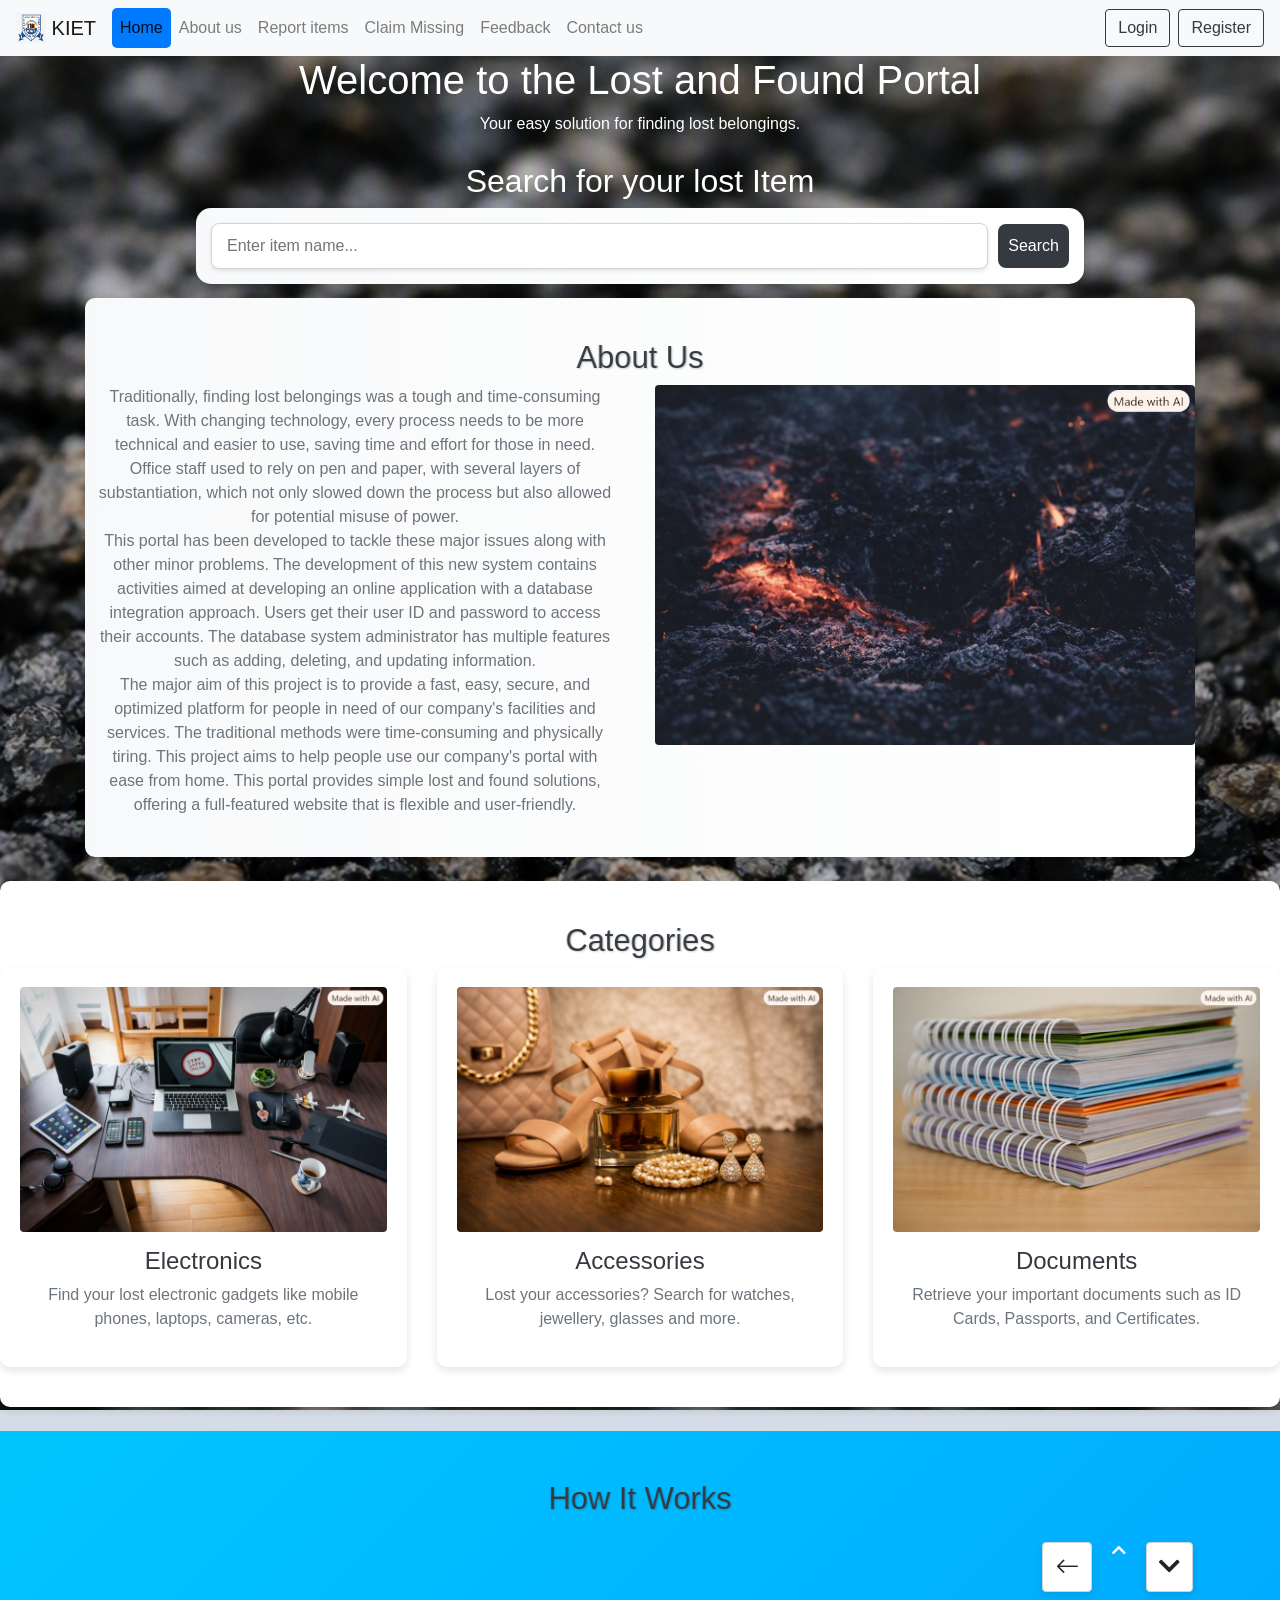
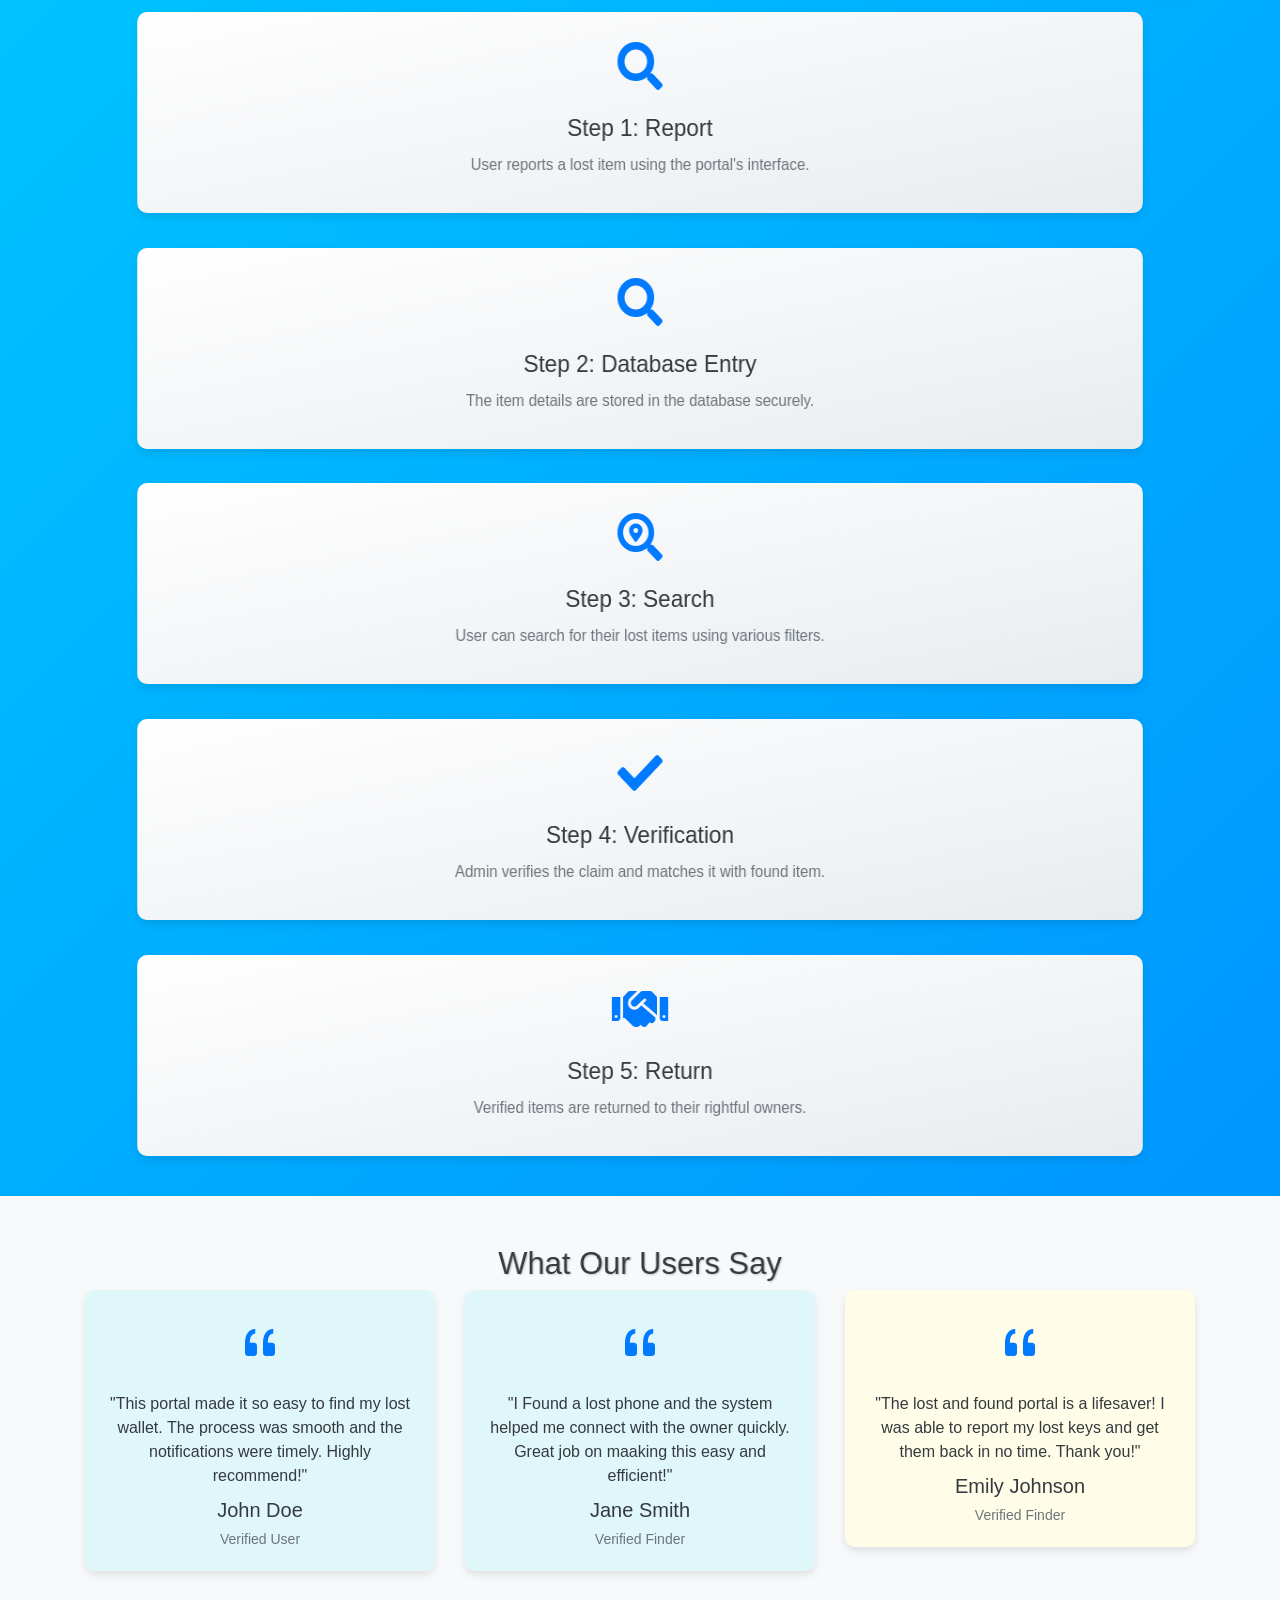
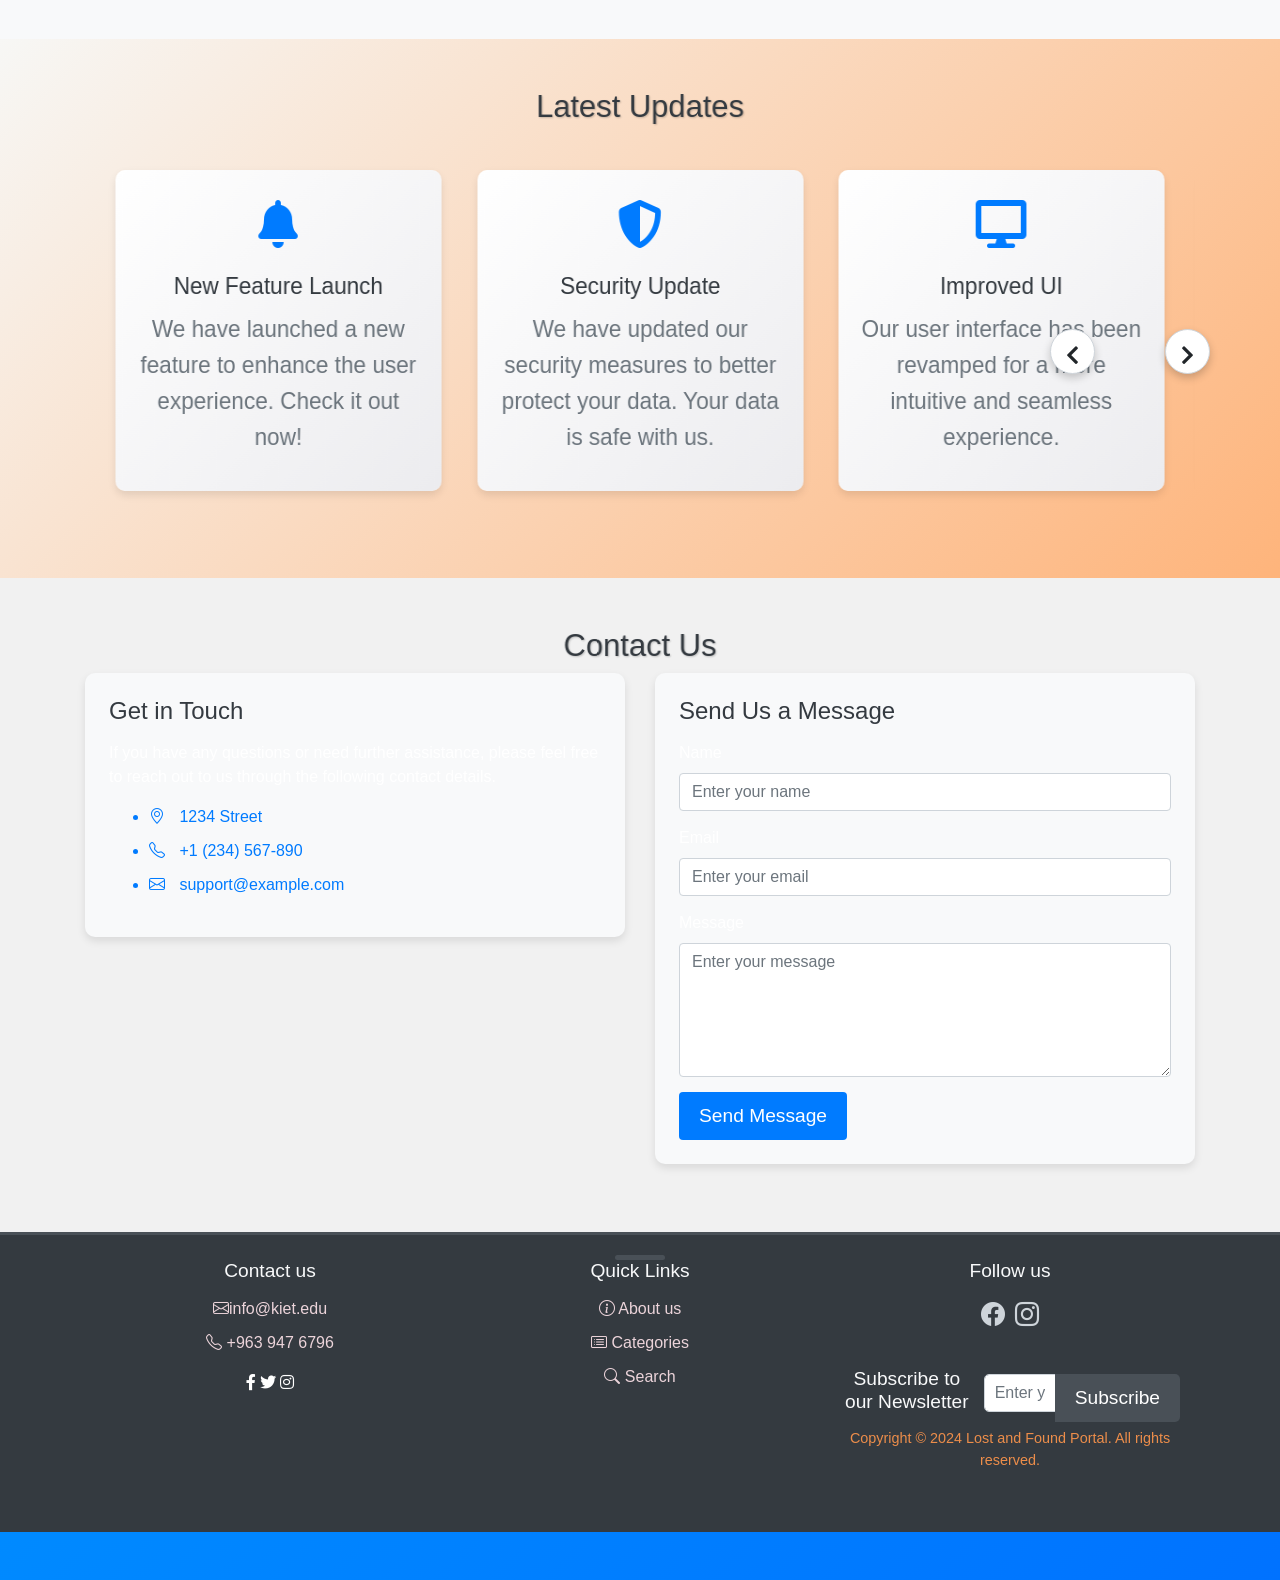
<file: index.html>
<!DOCTYPE html>
<html lang="en">
<head>
  <meta charset="UTF-8">
  <meta name="viewport" content="width=device-width, initial-scale=1.0">
  <title>Lost and Found Portal - Home page</title>
  <!-- Bootstrap CSS -->
  <link rel="stylesheet" href="https://maxcdn.bootstrapcdn.com/bootstrap/4.5.2/css/bootstrap.min.css">
  <!-- Font Awesome -->
  <link rel="stylesheet" href="https://cdnjs.cloudflare.com/ajax/libs/font-awesome/5.15.4/css/all.min.css">
  <!-- Bootstrap Icons -->
  <link rel="stylesheet" href="https://cdn.jsdelivr.net/npm/bootstrap-icons/font/bootstrap-icons.css">
  <!-- Custom CSS -->
  <link rel="stylesheet" href="style.css">
  <style>


    body {
      font-family: 'Roboto', sans-serif;
      margin: 0;
      padding: 0;
      /* background-color: #000; */
    }

    .contact-section {
      padding: 100px 0;
      color: #fff;
      position: relative;
      background: url('satelite.png') no-repeat center center fixed;
      background-size: cover;
    }

    .contact-section::before {
      content: '';
      position: absolute;
      top: 0;
      left: 0;
      width: 100%;
      height: 100%;
      background-color: rgba(0, 0, 0, 0.5); /* overlay */
      z-index: 1;
    }

    .contact-section .container {
      position: relative;
      z-index: 2;
    }

    .contact-section .display-4 {
      font-size: 3rem;
      margin-bottom: 20px;
      text-shadow: 2px 2px 4px rgba(0, 0, 0, 0.3);
    }

    .contact-section .lead {
      font-size: 1.2rem;
      margin-bottom: 40px;
      text-shadow: 1px 1px 2px rgba(0, 0, 0, 0.1);
    }

    .contact-card {
      background: rgba(255, 255, 255, 0.9);
      border-radius: 8px;
      padding: 30px;
      box-shadow: 0 4px 8px rgba(0, 0, 0, 0.1);
      transition: transform 0.3s, box-shadow 0.3s;
      border: 4px solid transparent;
      border-image: linear-gradient(45deg, #f3ec78, #af4261, #4fd1c5, #a6c1ee);
      border-image-slice: 1;
      animation: border-rotate 6s linear infinite;
    }

    @keyframes border-rotate {
      0% { border-image: linear-gradient(45deg, #f3ec78, #af4261, #4fd1c5, #a6c1ee); }
      25% { border-image: linear-gradient(135deg, #f3ec78, #af4261, #4fd1c5, #a6c1ee); }
      50% { border-image: linear-gradient(225deg, #f3ec78, #af4261, #4fd1c5, #a6c1ee); }
      75% { border-image: linear-gradient(315deg, #f3ec78, #af4261, #4fd1c5, #a6c1ee); }
      100% { border-image: linear-gradient(405deg, #f3ec78, #af4261, #4fd1c5, #a6c1ee); }
    }
    @keyframes text-rotate {
  0% { transform: rotateX(0deg) rotateY(0deg); }
  50% { transform: rotateX(180deg) rotateY(180deg); }
  100% { transform: rotateX(360deg) rotateY(360deg); }
}
/* text-rotate */
.contact-section h1 {
  font-size: 3rem;
  animation: text-rotate 4s linear infinite;
  transform-style: preserve-3d;
}


    .contact-card:hover {
      transform: translateY(-10px);
      box-shadow: 0 8px 16px rgba(0, 0, 0, 0.2);
    }

    .contact-card label {
      font-weight: bold;
      margin-bottom: 0.5rem;
      color: #333;
    }

    .contact-card .form-control {
      padding: 0.75rem;
      margin-bottom: 1.5rem;
      border: 1px solid #ccc;
      border-radius: 4px;
    }

    .btn-primary {
      padding: 10px 20px;
      color: #fff;
      font-size: 1.2rem;
      border-radius: 4px;
      transition: background-color 0.3s, transform 0.3s;
      background-color: #007bff;
      border: none;
    }

    .btn-primary:hover {
      background-color: #0056b3;
      transform: translateY(-3px);
    }
  </style>
</head>
<style>
    body {
    background: url('Feedback bg.png') no-repeat center center fixed;
    background-size: cover;
    color: #fff;
    font-family: Arial, sans-serif;
    
}
    .feedback-section {
        background:rgba(0,0,0,0.6);
        padding: 30px;
        border-radius:10px;
        max-width: 600px;
        margin: 50px auto;
    }
    .feedback-section h1 {
        margin-bottom: 20px;
    }
    .feedback-section .form-group{
        position:relative;
        margin-bottom:20px;
    }
    .feedback-section .form-group label{
       display: block;
       font-size:18px;
       margin-bottom:5px;
       color:#ddd;
       text-shadow: 1px 1px 2px #000,0 0 25px #fefef0,0 0 5px #fff;
       transform: perspective(500px) rotateX(0deg);
       transition: transform 0.3s ease, text-shadow 0.3s ease;
       display: flex;
       align-items: center;
    }
    .feedback-section .form-group label{
       margin-right: 10px;
       font-size: 22px;
       color: #fff;
       transition:color 0.3s ease ;
    }
    .feedback-section .form-group label:hover{
    transform: perspective(500px) rotateX(10deg);
    text-shadow: 2px 2px 4px #000, 0 0 30px #f0f0f0, 0 0 10px #fff;   
    }
    .feedback-section .form-group label:hover i {
        color: #f0f0f0;
}
.feedback-section .btn {
    font-size:1.2cm;
    padding: 10px 20px;
    border-radius: 4px;
    transition: background-color 0.3s, transform 0.3s;

}

@keyframes background-color {
    0% {
        background-color:#007bff;
    }
    50% {
        background-color:#0056b3;
    }
    100% {
        background-color:#007bff;
    }
}


@keyframes transform {
    0% {
        transform: translateY(0);
    }
    50% {
        transform: translateY(-3px)scale(1.05);
    }
    100% {
        transform: translateY(0pxx);
    }
   
}
   
.feedback-section .btn-primary {
    background-color: #007bff;
    border:none;    
}
.feedback-section .btn-primary:hover{
    background-color: #0056b3;
    transform: translateY(-3px);
}
.feedback-section .alert {
   display: none; 
}
.form-control:focus {
   border-color:#007bff;
   box-shadow: 0 0 8px rgba(0,123,155,0.8); 
}
.btn-primary:hover {
    transform: scale(1.05);
    box-shadow:0 5px 15px rgba(0,123,255,0.4);
}
.form-group label {
    animation: floatlabel 1s ease-in-out infinite alternate;
}
@keyframes floatlabel {
    0% {
        transform: translateY(0);
    }
    100% {
        transform: translateY(-5px);
    }
   
}

</style>
<style>/* Genral Styles */
body{
    font-family: Arial, sans-serif;
    background-color: #d4dde7; /* Light gray background for better constrast */
    }
    
    </style>
<body>
  <!--Navigation Bar-->
  <nav class="navbar navbar-expand-lg navbar-light bg-light">

  <a href="#" class="navbar-brand">
    <img src="/kiet.png" alt="KIET LOGO" width="30" height="30" class="d-inline-block align-top">
    KIET
  </a>
  <button class="navbar-toggler" type="button" data-toggle="collapse" data-target="#navbarNav">
  <span class="navbar-toggler-icon"></span>
</button>


  <div class="collapse navbar-collapse" id="navbarNav">
      <ul class="navbar-nav ms-auto">
      <li class="nav-item">
        <a href="index.html" class="nav-link active">Home</a>
      </li>
      <li class="nav-item">
        <a href="about.html" class="nav-link">About us</a>
      </li>
      <li class="nav-item">
        <a href="report.html" class="nav-link">Report items</a>
      </li>
      <li class="nav-item">
        <a href="claim.html" class="nav-link">Claim Missing</a> 
      </li>
      <li class="nav-item">
        <a href="feedback.html" class="nav-link">Feedback</a>
      </li>
      <li class="nav-item">
        <a href="contact.html" class="nav-link">Contact us</a>
      </li>
    </ul>
    <div class="d-flex ml-auto">
      <button class="btn btn-outline-dark shadow-none mr-2" data-toggle="modal" data-target="#loginModal" type="button">Login</button>
      <button class="btn btn-outline-dark shadow-none" data-toggle="modal" data-target="#registerModal" type="button">Register</button>
   </div> 
</nav>




<!-- Registration Modal -->
<div class="modal fade" id="registerModal" tabindex="-1" role="dialog" aria-labelledby="registerModalLabel" aria-hidden="true">
  <div class="modal-dialog modal-lg" role="document">
    <div class="modal-content">

      <!-- Modal Header -->

      <div class="modal-header">
        <h5 class="modal-title d-flex align-items-center" id="registerModalLabel">
          <i class="fas fa-user-plus mr-2"></i> User Registration
        </h5>
        <!-- Correct close button for Bootstrap 4 -->
        <button type="button" class="close" data-dismiss="modal" aria-label="Close">
          <span aria-hidden="true">&times;</span>
        </button>
      </div>

      <!-- Modal Body -->
      <div class="modal-body">
        <form id="register-form">
          <div class="form-group">
            <label for="name">Name</label>
            <input type="text" class="form-control" id="name" required>
          </div>
          <div class="form-group">
            <label for="email">Email</label>
            <input type="email" class="form-control" id="email" required>
          </div>
          <div class="form-group">
            <label for="phone">Phone Number</label>
            <input type="tel" class="form-control" id="phone" required>
          </div>
          <div class="form-group">
            <label for="picture">Picture</label>
            <input type="file" class="form-control" id="picture">
          </div>
          <div class="form-group">
            <label for="address">Address</label>
            <textarea class="form-control" id="address"></textarea>
          </div>
          <div class="form-group">
            <label for="pincode">Pincode</label>
            <input type="text" class="form-control" id="pincode">
          </div>
          <div class="form-group">
            <label for="dob">Date of Birth</label>
            <input type="date" class="form-control" id="dob">
          </div>
          <button type="submit" class="btn btn-primary">Register</button>
        </form>
      </div>

    </div>
  </div>
</div>

<!-- Hero section -->
 <header class="hero-setion text-center">
    <h1> Welcome to the Lost and Found Portal </h1>
    <p>Your easy solution for finding lost belongings.</p>
 </header>

 <!-- Search bar Section -->
  <section class="search-bar-section text-center">
    <div class="container">
        <h2>Search for your lost Item</h2>
        <div class="search-bar">
            <input type="text" id="searchinput" placeholder="Enter item name...">
            <button id="searchButton">Search</button>
        </div>
    </div>
  </section>

<!-- Contact Section -->
 <main class="container">
    <!-- about us section -->
     <section id="about-us" class="my-4">
        <h2 class="animated-header">About Us</h2>
        <div class="row">
            <div class="col-md-6">
                <p>Traditionally, finding lost belongings was a 
                    tough and time‑consuming task. With changing 
                    technology, every process needs to be more 
                    technical and easier to use, saving time and 
                    effort for those in need. Office staff used
                    to rely on pen and paper, with several layers
                    of substantiation, which not only slowed down
                    the process but also allowed for potential
                    misuse of power.
</p>
<p>This portal has been developed to tackle these
   major issues along with other minor problems.
   The development of this new system contains
   activities aimed at developing an online
   application with a database integration
   approach. Users get their user ID and password
   to access their accounts. The database system
   administrator has multiple features such as
   adding, deleting, and updating information.
</p>
<p>The major aim of this project is to provide
   a fast, easy, secure, and optimized platform
   for people in need of our company's facilities 
   and services. The traditional methods were 
   time-consuming and physically tiring. This 
   project aims to help people use our company's 
   portal with ease from home. This portal provides 
   simple lost and found solutions, offering a 
   full-featured website that is flexible and 
   user-friendly.
</p>
            </div>
            <div class="col-md-6">
                <img src="/home bg.png"alt="Lost and Found" class="img-fludid rounded animated-image">
            </div>
        </div>
     </section>
 </main>
 <!-- categories Section -->
  <section id="categories" class="my-4">
  <h2 class="animated-header">Categories</h2>
  <div class="row">
    <div class="col-md-4">
      <div class="category-card text-center">
        <img src="Electronic.png" alt="Electronics" class="img-fluid rounded">
        <h3>Electronics</h3>
        <p>Find your lost electronic gadgets like mobile phones, laptops, cameras, etc.</p>
      </div>
    </div>
    <div class="col-md-4">
      <div class="category-card text-center">
        <img src="/2.png" alt="Accessories" class="img-fluid rounded">
        <h3>Accessories</h3>
        <p>Lost your accessories? Search for watches, jewellery, glasses and more.</p>
      </div>
    </div>
    <div class="col-md-4">
      <div class="category-card text-center">
        <img src="Documents.png" alt="Documents" class="img-fluid rounded">
        <h3>Documents</h3>
        <p>Retrieve your important documents such as ID Cards, Passports, and Certificates.</p>
      </div>
    </div>
  </div>
</section>
<!-- How it works Section -->
 <section id="how-it-works" class="py-5">
  <div class="container positive-relative">
    <h2 class="animated-header text-center mb-4">How It Works</h2>
    <div class="arrow-container"> 
      <button class="btn btn-black" id="prev-how-it-works"><i class="bi bi-arrow-left"></i></button>
     <i class="fas fa-chevron-up"></i>
     </button>
      <button class="btn btn-black" id="next-how-it-works"> 
        <i class="fas fa-chevron-down"></i>
      </button>
      </div>  
      <div class="how-it-works-wrapper" id="how-it-works-wrapper">
        <div class="how-it-works-card">
          <div class="how-it-works-icon">
            <i class="fas fa-search"></i>
          </div>
          <h3>Step 1: Report</h3>
          <p>User reports a lost item using the portal's interface.</p>
        </div>
        <div class="how-it-works-card text-center">
          <div class="how-it-works-icon">
            <i class="fas fa-search"></i>
          </div>
          <h3>Step 2: Database Entry</h3>
    <p>The item details are stored in the database securely.</p>
</div>

<div class="how-it-works-card">
    <div class="how-it-works-icon">
        <i class="fas fa-search-location"></i>
    </div>
    <h3>Step 3: Search</h3>
    <p>User can search for their lost items using various filters.</p>
</div>

<div class="how-it-works-card">
    <div class="how-it-works-icon">
        <i class="fas fa-check"></i>
    </div>
    <h3>Step 4: Verification</h3>
    <p>Admin verifies the claim and matches it with found item.</p>
</div>

<div class="how-it-works-card">
    <div class="how-it-works-icon">
        <i class="fas fa-handshake"></i>
    </div>
    <h3>Step 5: Return</h3>
    <p>Verified items are returned to their rightful owners.</p>
</div>
        </div>
      </div>
    </div>
    <!-- Testimonial section -->
     <section id="testimonials" class="py-5">
    <div class="container">

        <h2 class="animated-header text-center">What Our Users Say</h2>

        <div class="row">

            <!-- Testimonial 1 -->
            <div class="col-md-4">
                <div class="testimonial-card bg-light-blue text-dark">

                    <div class="testimonial-icon">
                        <i class="bi bi-quote"></i>
                    </div>

                    <p>
                        "This portal made it so easy to find my lost wallet.
                        The process was smooth and the notifications were
                        timely. Highly recommend!"
                    </p>

                    <h5>John Doe</h5>
                    <small>Verified User</small>

                </div>
            </div>

            <!-- Testimonial 2 -->
            <div class="col-md-4">
                <div class="testimonial-card bg-light-blue text-dark">

                    <div class="testimonial-icon">
                        <i class="bi bi-quote"></i>
                    </div>

                    <p>
                        "I Found a lost phone and the system helped me 
                        connect with the owner quickly. Great job on
                        maaking this easy and efficient!"
                    </p>

                    <h5>Jane Smith</h5>
                    <small>Verified Finder</small>

                </div>
            </div>
            <!-- Testimonial 3 -->
             <div class="col-md-4">
                <div class="testimonial-card bg-light-yellow text-dark">

                    <div class="testimonial-icon">
                        <i class="bi bi-quote"></i>
                    </div>

                    <p>
                        "The lost and found portal is a lifesaver!
                        I was able to report my lost keys and get them
                        back in no time.  Thank you!"
                    </p>

                    <h5>Emily Johnson</h5>
                    <small>Verified Finder</small>

                </div>
            </div>

        </div>
    </div>
</section>

<!-- Latest Updates section -->
<!-- Latest Updates section -->
<section id="latest-updates" class="py-5">

    <div class="container position-relative">

        <h2 class="animated-header text-center mb-4">
            Latest Updates
        </h2>

        <!-- Chevron arrows -->
        <div class="arrow-container">

            <button class="btn btn-light" id="prev-update">
                <i class="fas fa-chevron-left"></i>
            </button>

            <button class="btn btn-light" id="next-updates">
                <i class="fas fa-chevron-right"></i>
            </button>

        </div>


        <!-- Updates wrapper -->
        <div class="latest-updates-wrapper" id="updates-wrapper">

            <!-- Card 1 -->
            <div class="update-card">

                <div class="update-icon">
                    <i class="fas fa-bell"></i>
                </div>

                <h3>New Feature Launch</h3>

                <p>
                    We have launched a new feature to enhance
                    the user experience. Check it out now!
                </p>

            </div>


            <!-- Card 2 -->
            <div class="update-card">

                <div class="update-icon">
                    <i class="fas fa-shield-alt"></i>
                </div>

                <h3>Security Update</h3>

                <p>
                    We have updated our security measures to better
                    protect your data. Your data is safe with us.
                </p>

            </div>


            <!-- Card 3 -->
            <div class="update-card">

                <div class="update-icon">
                    <i class="fas fa-desktop"></i>
                </div>

                <h3>Improved UI</h3>

                <p>
                    Our user interface has been revamped for a more
                    intuitive and seamless experience.
                </p>

            </div>


            <!-- Card 4 -->
            <div class="update-card">

                <div class="update-icon">
                    <i class="fas fa-handshake"></i>
                </div>

                <h3>New Partnerships</h3>

                <p>
                    We have partnered with leading brands to bring you
                    more value and services.
                </p>

            </div>


            <!-- Card 5 -->
            <div class="update-card">

                <div class="update-icon">
                    <i class="fas fa-comments"></i>
                </div>

                <h3>User Feedback</h3>

                <p>
                    Your feedback is invaluable to us. We have implemented
                    changes based on your suggestions.
                </p>

            </div>

        </div>
        <!-- End updates wrapper -->

    </div>
    <!-- End container -->

</section>
<!-- End Latest Updates section -->

<!-- Contact us section -->
 <!-- Contact Us Section -->
<section id="contact-us" class="py-5">
    <div class="container">

        <h2 class="animated-header text-center">
            Contact Us
        </h2>

        <div class="row">

            <!-- Contact Details -->
            <div class="col-md-6">
                <div class="contact-details bg-light p-4">

                    <h3>Get in Touch</h3>

                    <p>
                        If you have any questions or need further
                        assistance, please feel free to reach out
                        to us through the following contact details.
                    </p>

                    <ul>
                        <li>
                            <i class="bi bi-geo-alt"></i>
                            1234 Street
                        </li>

                        <li>
                            <i class="bi bi-telephone"></i>
                            +1 (234) 567-890
                        </li>

                        <li>
                            <i class="bi bi-envelope"></i>
                            support@example.com
                        </li>
                    </ul>

                </div>
            </div>

            <!-- Contact Form -->
            <div class="col-md-6">
                <div class="contact-form bg-light p-4">

                    <h3>Send Us a Message</h3>

                    <form id="contact-form">

                        <div class="form-group">
                            <label for="name">Name</label>
                            <input
                                type="text"
                                id="name"
                                class="form-control"
                                placeholder="Enter your name"
                            >
                        </div>

                        <div class="form-group">
                            <label for="email">Email</label>
                            <input
                                type="email"
                                id="email"
                                class="form-control"
                                placeholder="Enter your email"
                            >
                        </div>

                        <div class="form-group">
                            <label for="message">Message</label>
                            <textarea
                                id="message"
                                class="form-control"
                                rows="5"
                                placeholder="Enter your message"
                            ></textarea>
                        </div>

                        <button type="submit" class="btn btn-primary">
                            Send Message
                        </button>

                    </form>

                </div>
            </div>

        </div>
    </div>
</section>


  <!-- advanced footer section -->
   <footer class="text-center py-4 advanced-footer">
    <div class="container">
      <div class="row">
        <div class="col-md-4">
          <h5>Contact us</h5>
          <ul class="list-unstyled">
          <li>
            <a href="mailto:info@kiet.edu"><i class="bi bi-envelope"></i>info@kiet.edu</a>
          </li>
          <li>
            <a href="tel:+9639476796"><i class="bi bi-telephone"></i> +963 947 6796</a>
          </li>
          </ul> 
         
        <a href="#" class="text-white"><i class="fab fa-facebook-f"></i></a> 
        <a href="#" class="text-white"><i class="fab fa-twitter"></i></a> 
        <a href="#" class="text-white"><i class="fab fa-instagram"></i></a>
     
    </div>
    <div class="col-md-4">
      <h5>Quick Links</h5>
      <ul class="list-unstyled">
        <li><a href="about.html"><i class="bi bi-info-circle"></i> About us</a></li>
        <li><a href="categories"><i class="bi bi-card-list"></i> Categories</a></li>
        <li><a href="search" ><i class="bi bi-search"></i> Search</a></li> 
      </ul>
    </div>
    <div class="col-md-4">
      <h5>Follow us</h5>
      <ul class="list-unstyled social-icons">
        <li>
          <li><a href="a"><i class="bi bi-facebook"></i> </a>
        </li>
        <li><a href="about.html"><i class="bi bi-instagram"></i></a>
        </li>
        <li><a href="about.html"><i class="bi bi-Linkedin"></i></a>
       </li>
      </ul>

      <div class="newsletter mt-4">
        <h5>Subscribe to our Newsletter</h5>
        <form id="NewsletterForm">
          <div class="input-group">
            <input type="email" class="form-control" placeholder="Enter your email" required>
            <div class="input-group-append">
              <button class="btn btn-primary" type="submit">Subscribe</button>
            </div>
          </div>
        </div>
          <p> Copyright © 2024 Lost and Found Portal. All rights reserved.</p>
        </form>
      </footer>
        
  <script src="https://code.jquery.com/jquery-3.5.1.slim.min.js"></script>
  <script src="https://cdnjs.cloudflare.com/ajax/libs/popper.js/1.16.0/umd/popper.min.js"></script>
  <script src="https://maxcdn.bootstrapcdn.com/bootstrap/4.5.2/js/bootstrap.min.js"></script>
  <script src="script.js"></script>
</body>
</html>
</file>
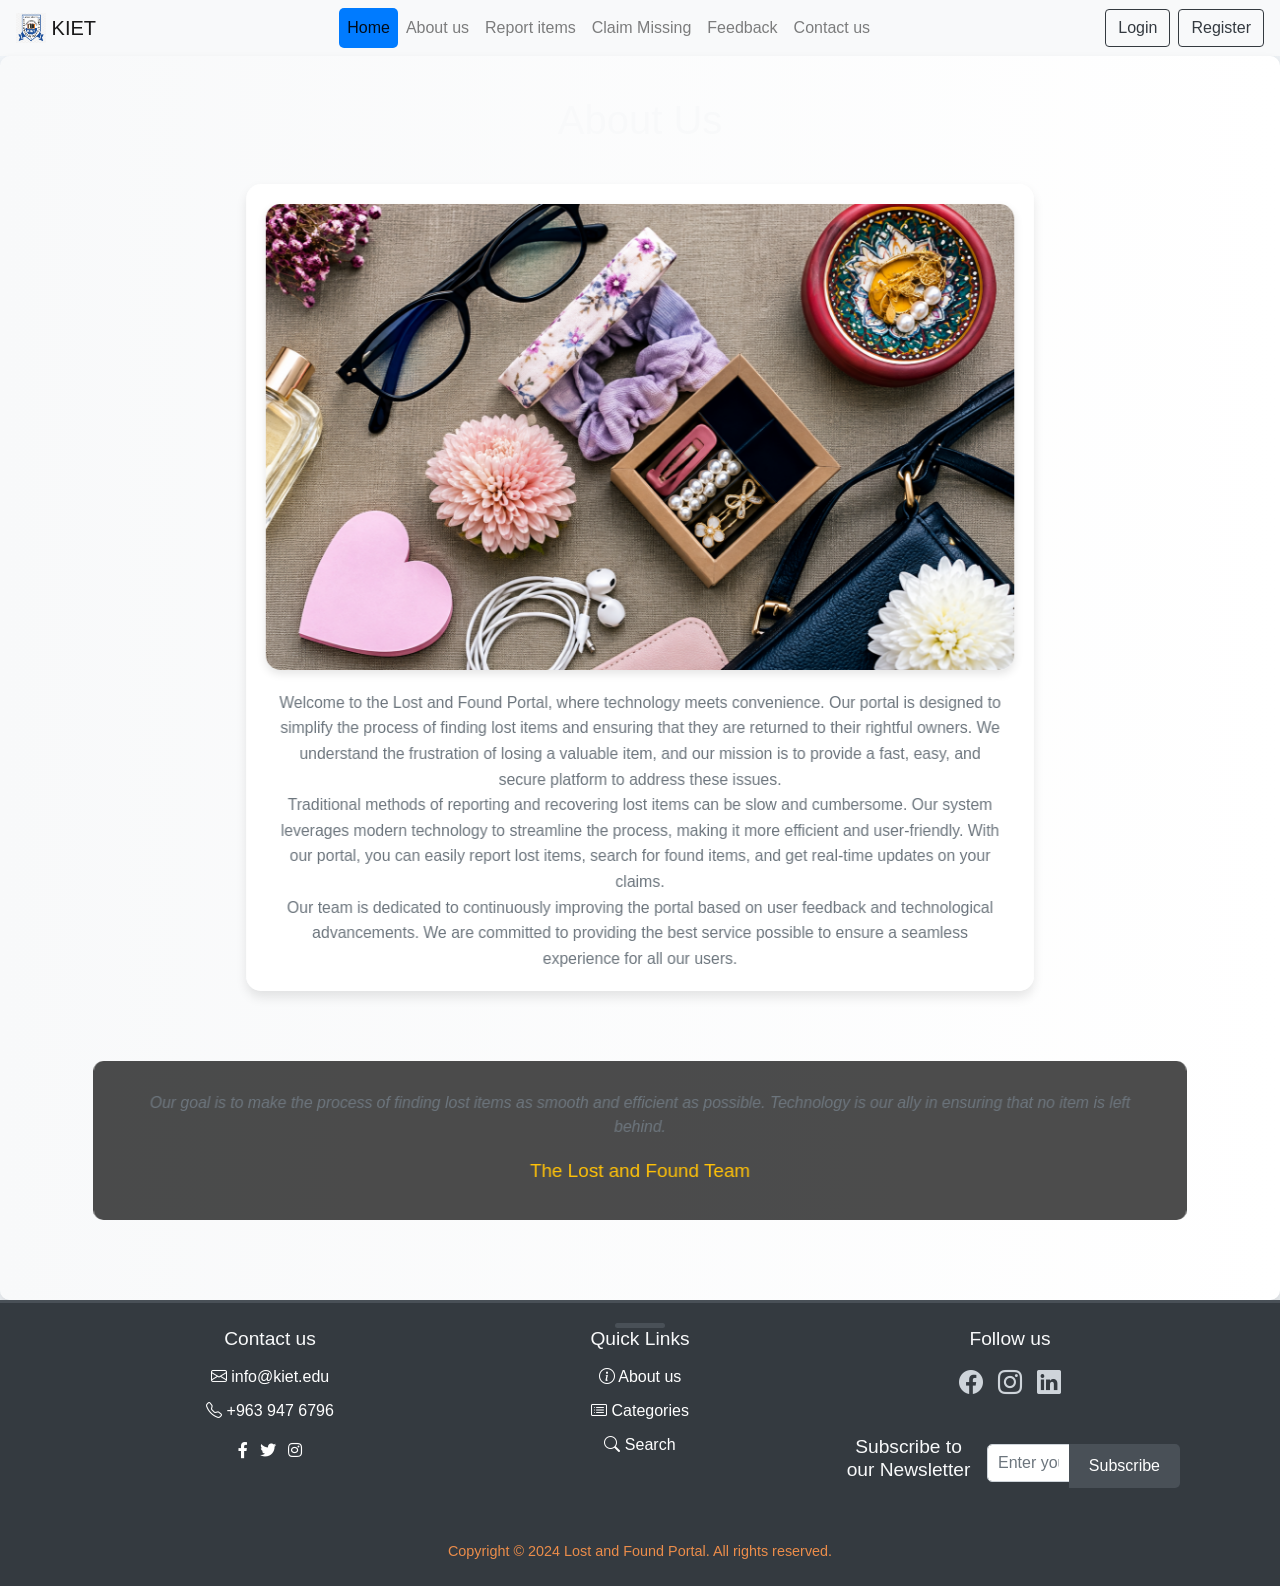
<file: about.html>
<!DOCTYPE html>
<html lang="en">

<head>
    <meta charset="UTF-8">
    <meta name="viewport" content="width=device-width, initial-scale=1.0">

    <title>Lost and Found Portal - About us Page</title>

    <!-- Bootstrap CSS -->
    <link rel="stylesheet"
        href="https://maxcdn.bootstrapcdn.com/bootstrap/4.5.2/css/bootstrap.min.css">

    <!-- Font Awesome -->
    <link rel="stylesheet"
        href="https://cdnjs.cloudflare.com/ajax/libs/font-awesome/5.15.4/css/all.min.css">

    <!-- Bootstrap Icons -->
    <link rel="stylesheet"
        href="https://cdn.jsdelivr.net/npm/bootstrap-icons/font/bootstrap-icons.css">

    <!-- Custom CSS -->
    <link rel="stylesheet" href="style.css">

    <style>

        /* ================= BODY ================= */

        body {
            background: linear-gradient(135deg, #f0f4f8, #e9ecef);
            font-family: 'Roboto', sans-serif;
            overflow-x: hidden;
        }


        /* ================= ABOUT US SECTION ================= */

        .about-us-section {
            padding: 60px 0;
            position: relative;
            perspective: 1000px;
            background: url('/abouts.png') no-repeat center center fixed;
            background-size: cover;
            color: #fff;
            overflow: hidden;
        }


        /* About Us Heading */

        .about-us-header {
            text-align: center;
            margin-bottom: 40px;
            color: #f8f9fa;
            transition: transform 0.3s ease, color 0.3s ease;
            font-size: 2.5rem;
        }

        .about-us-header:hover {
            color: #007bff;
            transform: rotateY(0);
        }


        /* About Us Content */

        .about-us-content {
            display: flex;
            flex-direction: column;
            align-items: center;
            gap: 30px;
            position: relative;
        }


        /* About Us Card */

        .about-us-card {
            background: rgba(255, 255, 255, 0.9);
            border-radius: 15px;
            box-shadow: 0 6px 12px rgba(0, 0, 0, 0.1);
            padding: 20px;
            text-align: center;
            width: 80%;
            max-width: 800px;
            transform: rotateY(10deg);
            transition: transform 0.3s ease,
                        box-shadow 0.3s ease;
            backdrop-filter: blur(5px);
        }

        .about-us-card:hover {
            transform: scale(1.05) rotateY(0);
            box-shadow: 0 12px 24px rgba(0, 0, 0, 0.2);
        }


        /* About Us Image */

        .about-us-img {
            width: 100%;
            border-radius: 15px;
            box-shadow: 0 4px 8px rgba(0, 0, 0, 0.1);
            margin-bottom: 20px;
            animation: fadin 1s ease-in-out;
        }


        /* About Us Text */

        .about-us-text {
            font-size: 1.1rem;
            color: #343a40;
            line-height: 1.6;
        }


        /* ================= FADE ANIMATION ================= */

        @keyframes fadin {

            from {
                opacity: 0;
            }

            to {
                opacity: 1;
            }

        }


        /* ================= QUOTE SECTION ================= */

        .quote-section {
            background: rgba(0, 0, 0, 0.7);
            padding: 30px;
            border-radius: 10px;
            text-align: center;
            margin: 40px 0;
            color: #f8f9fa;
            transform: rotateY(-10deg);
            transition: transform 0.3s ease;
        }

        .quote-section:hover {
            transform: rotateY(0);
        }

        .quote-section p {
            font-size: 1.5rem;
            font-style: italic;
        }

        .quote-section h4 {
            margin-top: 20px;
            font-size: 1.2rem;
            color: #ffc107;
        }


        /* ================= FOOTER ================= */

        .advanced-footer {
            background: #343a40;
            color: #fff;
        }

        .advanced-footer h5 {
            margin-bottom: 15px;
        }

        .advanced-footer a {
            color: #fff;
            text-decoration: none;
        }

        .advanced-footer a:hover {
            color: #007bff;
            text-decoration: none;
        }

        .social-icons {
            display: flex;
            justify-content: center;
            gap: 15px;
        }

        .social-icons li {
            list-style: none;
        }


        /* ================= RESPONSIVE ================= */

        @media (max-width: 768px) {

            .about-us-card {
                width: 90%;
            }

            .about-us-header {
                font-size: 2rem;
            }

            .quote-section p {
                font-size: 1.1rem;
            }

        }

    </style>

</head>


<body>


    <!-- ================= NAVIGATION BAR ================= -->

    <nav class="navbar navbar-expand-lg navbar-light bg-light">

        <a href="index.html" class="navbar-brand">

            <img src="/kiet.png"
                alt="KIET LOGO"
                width="30"
                height="30"
                class="d-inline-block align-top">

            KIET

        </a>


        <!-- Mobile Menu Button -->

        <button class="navbar-toggler"
            type="button"
            data-toggle="collapse"
            data-target="#navbarNav">

            <span class="navbar-toggler-icon"></span>

        </button>


        <!-- Navigation Links -->

        <div class="collapse navbar-collapse" id="navbarNav">

            <ul class="navbar-nav ml-auto">

                <li class="nav-item">
                    <a href="index.html"
                        class="nav-link active">
                        Home
                    </a>
                </li>

                <li class="nav-item">
                    <a href="about.html"
                        class="nav-link">
                        About us
                    </a>
                </li>

                <li class="nav-item">
                    <a href="report.html"
                        class="nav-link">
                        Report items
                    </a>
                </li>

                <li class="nav-item">
                    <a href="claim.html"
                        class="nav-link">
                        Claim Missing
                    </a>
                </li>

                <li class="nav-item">
                    <a href="feedback.html"
                        class="nav-link">
                        Feedback
                    </a>
                </li>

                <li class="nav-item">
                    <a href="contact.html"
                        class="nav-link">
                        Contact us
                    </a>
                </li>

            </ul>


            <!-- Login / Register Buttons -->

            <div class="d-flex ml-auto">

                <button
                    class="btn btn-outline-dark shadow-none mr-2"
                    data-toggle="modal"
                    data-target="#loginModal"
                    type="button">

                    Login

                </button>


                <button
                    class="btn btn-outline-dark shadow-none"
                    data-toggle="modal"
                    data-target="#registerModal"
                    type="button">

                    Register

                </button>

            </div>

        </div>

    </nav>



    <!-- ================= REGISTRATION MODAL ================= -->

    <div class="modal fade"
        id="registerModal"
        tabindex="-1"
        role="dialog"
        aria-labelledby="registerModalLabel"
        aria-hidden="true">

        <div class="modal-dialog modal-lg"
            role="document">

            <div class="modal-content">


                <!-- Modal Header -->

                <div class="modal-header">

                    <h5 class="modal-title d-flex align-items-center"
                        id="registerModalLabel">

                        <i class="fas fa-user-plus mr-2"></i>

                        User Registration

                    </h5>


                    <button type="button"
                        class="close"
                        data-dismiss="modal"
                        aria-label="Close">

                        <span aria-hidden="true">
                            &times;
                        </span>

                    </button>

                </div>



                <!-- Modal Body -->

                <div class="modal-body">

                    <form id="register-form">


                        <!-- Name -->

                        <div class="form-group">

                            <label for="name">
                                Name
                            </label>

                            <input
                                type="text"
                                class="form-control"
                                id="name"
                                required>

                        </div>


                        <!-- Email -->

                        <div class="form-group">

                            <label for="email">
                                Email
                            </label>

                            <input
                                type="email"
                                class="form-control"
                                id="email"
                                required>

                        </div>


                        <!-- Phone -->

                        <div class="form-group">

                            <label for="phone">
                                Phone Number
                            </label>

                            <input
                                type="tel"
                                class="form-control"
                                id="phone"
                                required>

                        </div>


                        <!-- Picture -->

                        <div class="form-group">

                            <label for="picture">
                                Picture
                            </label>

                            <input
                                type="file"
                                class="form-control"
                                id="picture">

                        </div>


                        <!-- Address -->

                        <div class="form-group">

                            <label for="address">
                                Address
                            </label>

                            <textarea
                                class="form-control"
                                id="address">
                            </textarea>

                        </div>


                        <!-- Pincode -->

                        <div class="form-group">

                            <label for="pincode">
                                Pincode
                            </label>

                            <input
                                type="text"
                                class="form-control"
                                id="pincode">

                        </div>


                        <!-- Date of Birth -->

                        <div class="form-group">

                            <label for="dob">
                                Date of Birth
                            </label>

                            <input
                                type="date"
                                class="form-control"
                                id="dob">

                        </div>


                        <!-- Register Button -->

                        <button
                            type="submit"
                            class="btn btn-primary">

                            Register

                        </button>

                    </form>

                </div>

            </div>

        </div>

    </div>



    <!-- ================= ABOUT US SECTION ================= -->

    <section id="about-us"
        class="about-us-section">


        <div class="container">


            <!-- Heading -->

            <h2 class="about-us-header">
                About Us
            </h2>


            <div class="about-us-content">


                <!-- About Card -->

                <div class="about-us-card">


                    <!-- Image -->

                    <img
                        src="/abouts.png"
                        alt="About Us Image"
                        class="about-us-img">


                    <!-- Text -->

                    <div class="about-us-text">


                        <p>
                            Welcome to the Lost and Found Portal,
                            where technology meets convenience.

                            Our portal is designed to simplify
                            the process of finding lost items
                            and ensuring that they are returned
                            to their rightful owners.

                            We understand the frustration of
                            losing a valuable item, and our mission
                            is to provide a fast, easy, and secure
                            platform to address these issues.
                        </p>


                        <p>
                            Traditional methods of reporting and
                            recovering lost items can be slow and
                            cumbersome.

                            Our system leverages modern technology
                            to streamline the process, making it
                            more efficient and user-friendly.

                            With our portal, you can easily report
                            lost items, search for found items,
                            and get real-time updates on your claims.
                        </p>


                        <p>
                            Our team is dedicated to continuously
                            improving the portal based on user
                            feedback and technological advancements.

                            We are committed to providing the best
                            service possible to ensure a seamless
                            experience for all our users.
                        </p>


                    </div>

                </div>



                <!-- Quote Section -->

                <div class="quote-section">

                    <p>
                        Our goal is to make the process of finding
                        lost items as smooth and efficient as possible.

                        Technology is our ally in ensuring that
                        no item is left behind.
                    </p>

                    <h4>
                        The Lost and Found Team
                    </h4>

                </div>


            </div>

        </div>

    </section>



    <!-- ================= FOOTER ================= -->

    <footer class="text-center py-4 advanced-footer">

        <div class="container">

            <div class="row">


                <!-- Contact Us -->

                <div class="col-md-4">

                    <h5>
                        Contact us
                    </h5>

                    <ul class="list-unstyled">

                        <li>

                            <a href="mailto:info@kiet.edu">

                                <i class="bi bi-envelope"></i>

                                info@kiet.edu

                            </a>

                        </li>


                        <li>

                            <a href="tel:+9639476796">

                                <i class="bi bi-telephone"></i>

                                +963 947 6796

                            </a>

                        </li>

                    </ul>


                    <a href="#"
                        class="text-white mr-2">

                        <i class="fab fa-facebook-f"></i>

                    </a>


                    <a href="#"
                        class="text-white mr-2">

                        <i class="fab fa-twitter"></i>

                    </a>


                    <a href="#"
                        class="text-white">

                        <i class="fab fa-instagram"></i>

                    </a>

                </div>



                <!-- Quick Links -->

                <div class="col-md-4">

                    <h5>
                        Quick Links
                    </h5>

                    <ul class="list-unstyled">

                        <li>

                            <a href="about.html">

                                <i class="bi bi-info-circle"></i>

                                About us

                            </a>

                        </li>


                        <li>

                            <a href="categories.html">

                                <i class="bi bi-card-list"></i>

                                Categories

                            </a>

                        </li>


                        <li>

                            <a href="search.html">

                                <i class="bi bi-search"></i>

                                Search

                            </a>

                        </li>

                    </ul>

                </div>



                <!-- Follow Us -->

                <div class="col-md-4">

                    <h5>
                        Follow us
                    </h5>


                    <ul class="list-unstyled social-icons">

                        <li>

                            <a href="#">

                                <i class="bi bi-facebook"></i>

                            </a>

                        </li>


                        <li>

                            <a href="#">

                                <i class="bi bi-instagram"></i>

                            </a>

                        </li>


                        <li>

                            <a href="#">

                                <i class="bi bi-linkedin"></i>

                            </a>

                        </li>

                    </ul>



                    <!-- Newsletter -->

                    <div class="newsletter mt-4">

                        <h5>
                            Subscribe to our Newsletter
                        </h5>


                        <form id="NewsletterForm">

                            <div class="input-group">

                                <input
                                    type="email"
                                    class="form-control"
                                    placeholder="Enter your email"
                                    required>


                                <div class="input-group-append">

                                    <button
                                        class="btn btn-primary"
                                        type="submit">

                                        Subscribe

                                    </button>

                                </div>

                            </div>

                        </form>

                    </div>

                </div>


            </div>


            <!-- Copyright -->

            <p class="mt-4 mb-0">

                Copyright © 2024 Lost and Found Portal.
                All rights reserved.

            </p>

        </div>

    </footer>



    <!-- ================= JAVASCRIPT ================= -->

    <script src="https://code.jquery.com/jquery-3.5.1.slim.min.js"></script>

    <script src="https://cdnjs.cloudflare.com/ajax/libs/popper.js/1.16.0/umd/popper.min.js"></script>

    <script src="https://maxcdn.bootstrapcdn.com/bootstrap/4.5.2/js/bootstrap.min.js"></script>

    <script src="script.js"></script>


</body>

</html>
</file>
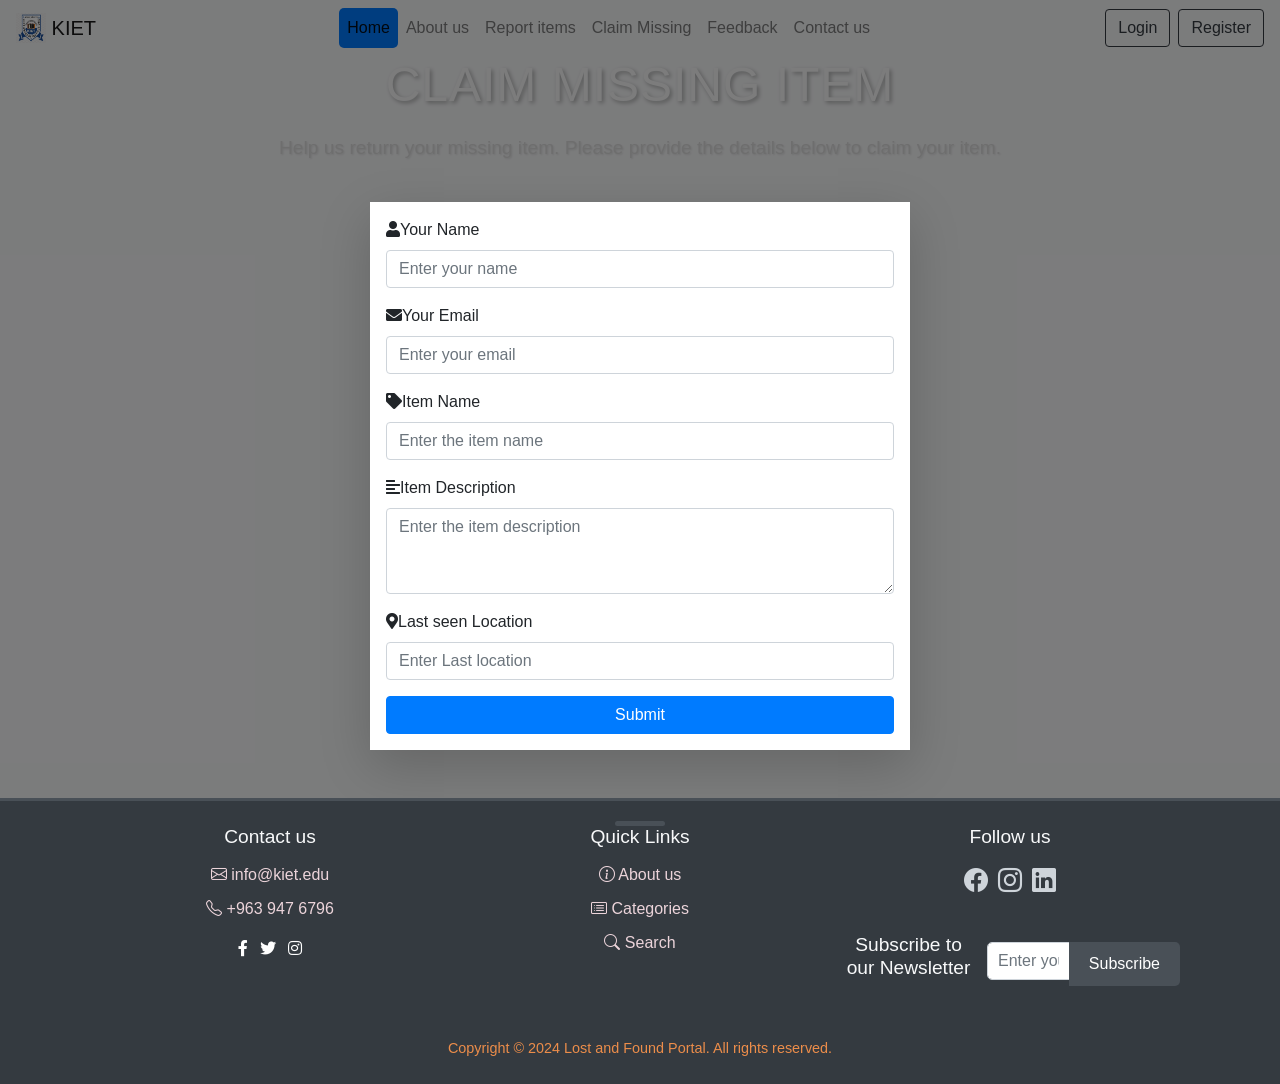
<file: claim.html>
<!DOCTYPE html>
<html lang="en">

<head>
    <meta charset="UTF-8">
    <meta name="viewport" content="width=device-width, initial-scale=1.0">

    <title>Lost and Found Portal - Claim Page</title>

    <!-- Bootstrap CSS -->
    <link rel="stylesheet"
        href="https://maxcdn.bootstrapcdn.com/bootstrap/4.5.2/css/bootstrap.min.css">

    <!-- Font Awesome -->
    <link rel="stylesheet"
        href="https://cdnjs.cloudflare.com/ajax/libs/font-awesome/5.15.4/css/all.min.css">

    <!-- Bootstrap Icons -->
    <link rel="stylesheet"
        href="https://cdn.jsdelivr.net/npm/bootstrap-icons/font/bootstrap-icons.css">

    <!-- Custom CSS -->
    <link rel="stylesheet" href="style.css">

</head>
<style>

    body{
        font-family: 'Arial',sans-serif;
        margin: 0;
        padding: 0;
        background-color: #f8f9fa;
    }

.navbar-brand img{
    position:relative; 
    padding: url('image/background.jpg')no repeat center center fixed;
    background-size: cover;
    color: #fff;
}
.claim-section::before{
    content:"";
    position: absolute;
    top: 0;
    left: 0;    
    width: 100%;
    height: 100%;
    background: rgba(0,0,0,0.5);
}   
.claim-section.container{
    position: relative;
   z-index: 1;

}
.claim-section .display-4{
    font-size: 3rem;
    margin-bottom: 20px;
    text-transform: uppercase;
    letter-spacing: 1px;
    color: #f9f9fa;
    text-shadow: 2px 2px 4px rgba(0,0,0,0.3);
    animation: colorChange 5s infinite alternate;
}
.claim-section .lead{
    font-size: 1.2rem;
    margin-bottom: 40px;
    color: #ddd;
    text-shadow: 1px 1px 3px rgba(0,0,0,0.1);
    animation: fade-in 3s forwards;
}
.claim-section .lead {
    font-size: 1.2em;
    margin-bottom: 40px;
    color: #ddd;
    text-shadow: 1px 1px 2px rgba(0, 0, 0, 0.1);
    animation: fade-in 3s forwards;
}

@keyframes color-change {
    0% {
        color: #f8f9fa;
    }

    25% {
        color: #8bdcff;
    }

    50% {
        color: #ffffff;
    }

    75% {
        color: #8bdcff;
    }

    100% {
        color: #f8f9fa;
    }
}



</style>


<body>


    <!-- ================= NAVIGATION BAR ================= -->

    <nav class="navbar navbar-expand-lg navbar-light bg-light">

        <a href="index.html" class="navbar-brand">

            <img src="/kiet.png"
                alt="KIET LOGO"
                width="30"
                height="30"
                class="d-inline-block align-top">

            KIET

        </a>


        <!-- Mobile Menu Button -->

        <button class="navbar-toggler"
            type="button"
            data-toggle="collapse"
            data-target="#navbarNav">

            <span class="navbar-toggler-icon"></span>

        </button>


        <!-- Navigation Links -->

        <div class="collapse navbar-collapse" id="navbarNav">

            <ul class="navbar-nav ml-auto">

                <li class="nav-item">
                    <a href="index.html"
                        class="nav-link active">
                        Home
                    </a>
                </li>

                <li class="nav-item">
                    <a href="about.html"
                        class="nav-link">
                        About us
                    </a>
                </li>

                <li class="nav-item">
                    <a href="report.html"
                        class="nav-link">
                        Report items
                    </a>
                </li>

                <li class="nav-item">
                    <a href="claim.html"
                        class="nav-link">
                        Claim Missing
                    </a>
                </li>

                <li class="nav-item">
                    <a href="feedback.html"
                        class="nav-link">
                        Feedback
                    </a>
                </li>

                <li class="nav-item">
                    <a href="contact.html"
                        class="nav-link">
                        Contact us
                    </a>
                </li>

            </ul>


            <!-- Login / Register Buttons -->

            <div class="d-flex ml-auto">

                <button
                    class="btn btn-outline-dark shadow-none mr-2"
                    data-toggle="modal"
                    data-target="#loginModal"
                    type="button">

                    Login

                </button>


                <button
                    class="btn btn-outline-dark shadow-none"
                    data-toggle="modal"
                    data-target="#registerModal"
                    type="button">

                    Register

                </button>

            </div>

        </div>

    </nav>



    <!-- ================= REGISTRATION MODAL ================= -->

    <div class="modal fade"
        id="registerModal"
        tabindex="-1"
        role="dialog"
        aria-labelledby="registerModalLabel"
        aria-hidden="true">

        <div class="modal-dialog modal-lg"
            role="document">

            <div class="modal-content">


                <!-- Modal Header -->

                <div class="modal-header">

                    <h5 class="modal-title d-flex align-items-center"
                        id="registerModalLabel">

                        <i class="fas fa-user-plus mr-2"></i>

                        User Registration

                    </h5>


                    <button type="button"
                        class="close"
                        data-dismiss="modal"
                        aria-label="Close">

                        <span aria-hidden="true">
                            &times;
                        </span>

                    </button>

                </div>



                <!-- Modal Body -->

                <div class="modal-body">

                    <form id="register-form">


                        <!-- Name -->

                        <div class="form-group">

                            <label for="name">
                                Name
                            </label>

                            <input
                                type="text"
                                class="form-control"
                                id="name"
                                required>

                        </div>


                        <!-- Email -->

                        <div class="form-group">

                            <label for="email">
                                Email
                            </label>

                            <input
                                type="email"
                                class="form-control"
                                id="email"
                                required>

                        </div>


                        <!-- Phone -->

                        <div class="form-group">

                            <label for="phone">
                                Phone Number
                            </label>

                            <input
                                type="tel"
                                class="form-control"
                                id="phone"
                                required>

                        </div>


                        <!-- Picture -->

                        <div class="form-group">

                            <label for="picture">
                                Picture
                            </label>

                            <input
                                type="file"
                                class="form-control"
                                id="picture">

                        </div>


                        <!-- Address -->

                        <div class="form-group">

                            <label for="address">
                                Address
                            </label>

                            <textarea
                                class="form-control"
                                id="address">
                            </textarea>

                        </div>


                        <!-- Pincode -->

                        <div class="form-group">

                            <label for="pincode">
                                Pincode
                            </label>

                            <input
                                type="text"
                                class="form-control"
                                id="pincode">

                        </div>


                        <!-- Date of Birth -->

                        <div class="form-group">

                            <label for="dob">
                                Date of Birth
                            </label>

                            <input
                                type="date"
                                class="form-control"
                                id="dob">

                        </div>


                        <!-- Register Button -->

                        <button
                            type="submit"
                            class="btn btn-primary">

                            Register

                        </button>

                    </form>

                </div>

            </div>

        </div>

    </div>




<!-- Claiom Section -->
<section class="claim-section">
    <div class="container">

        <h1 class="display-4 text-center">
            Claim Missing Item
        </h1>

        <p class="lead text-center">
            Help us return your missing item.
            Please provide the details below to claim your item.
        </p>

        <div class="row">
            <div class="col-md-6 offset-md-3">

                <div class="claim-card shadow-lg p-3 mb-5 bg-white">

                    <form id="claimItemForm">

                        <div class="form-group">
                            <label for="claimantName">
                                <i class="fas fa-user"></i>Your Name 
                            </label>

                            <input
                                type="text"
                                class="form-control"
                                id="claimantName"
                                placeholder="Enter your name"
                            >
                        </div>

                        <div class="form-group">
                            <label for="claimant-mail">
                                <i class="fas fa-envelope"></i>Your Email 
                            </label>

                            <input
                                type="email"
                                class="form-control"
                                id="claimant-mail"
                                placeholder="Enter your email">
                        </div>
                        <div class="form-group">
                            <label for="claimant-Itemname">
                                <i class="fas fa-tag"></i>Item Name 
                            </label>

                            <input
                                type="text"
                                class="form-control"
                                id="claimant-Itemname"
                                placeholder="Enter the item name">
                        </div>
                         <div class="form-group">
                            <label for="claimant-Item Description">
                                <i class="fas fa-align-left"></i>Item Description 
                               
                            </label>
                             <textarea id="ClaimItemDesc" class="form-control"rows="3" placeholder="Enter the item description"></textarea>
                        </div>

                        <div class="form-group">
                            <label for="claimant-ItemLocation">
                                <i class="fas fa-map-marker-alt"></i>Last seen Location
                            </label>

                            <input
                                type="text"
                                class="form-control"
                                id="claimant-Itemname"
                                placeholder="Enter Last location">
                        </div>
                           <button type="submit" class="btn btn-primary btn-block">Submit</button>
                        </div>

                    </form>

                </div>

            </div>
        </div>

    </div>
</section>


    <!-- ================= FOOTER ================= -->

    <footer class="text-center py-4 advanced-footer">

        <div class="container">

            <div class="row">


                <!-- Contact Us -->

                <div class="col-md-4">

                    <h5>
                        Contact us
                    </h5>

                    <ul class="list-unstyled">

                        <li>

                            <a href="mailto:info@kiet.edu">

                                <i class="bi bi-envelope"></i>

                                info@kiet.edu

                            </a>

                        </li>


                        <li>

                            <a href="tel:+9639476796">

                                <i class="bi bi-telephone"></i>

                                +963 947 6796

                            </a>

                        </li>

                    </ul>


                    <a href="#"
                        class="text-white mr-2">

                        <i class="fab fa-facebook-f"></i>

                    </a>


                    <a href="#"
                        class="text-white mr-2">

                        <i class="fab fa-twitter"></i>

                    </a>


                    <a href="#"
                        class="text-white">

                        <i class="fab fa-instagram"></i>

                    </a>

                </div>



                <!-- Quick Links -->

                <div class="col-md-4">

                    <h5>
                        Quick Links
                    </h5>

                    <ul class="list-unstyled">

                        <li>

                            <a href="about.html">

                                <i class="bi bi-info-circle"></i>

                                About us

                            </a>

                        </li>


                        <li>

                            <a href="categories.html">

                                <i class="bi bi-card-list"></i>

                                Categories

                            </a>

                        </li>


                        <li>

                            <a href="search.html">

                                <i class="bi bi-search"></i>

                                Search

                            </a>

                        </li>

                    </ul>

                </div>



                <!-- Follow Us -->

                <div class="col-md-4">

                    <h5>
                        Follow us
                    </h5>


                    <ul class="list-unstyled social-icons">

                        <li>

                            <a href="#">

                                <i class="bi bi-facebook"></i>

                            </a>

                        </li>


                        <li>

                            <a href="#">

                                <i class="bi bi-instagram"></i>

                            </a>

                        </li>


                        <li>

                            <a href="#">

                                <i class="bi bi-linkedin"></i>

                            </a>

                        </li>

                    </ul>



                    <!-- Newsletter -->

                    <div class="newsletter mt-4">

                        <h5>
                            Subscribe to our Newsletter
                        </h5>


                        <form id="NewsletterForm">

                            <div class="input-group">

                                <input
                                    type="email"
                                    class="form-control"
                                    placeholder="Enter your email"
                                    required>


                                <div class="input-group-append">

                                    <button
                                        class="btn btn-primary"
                                        type="submit">

                                        Subscribe

                                    </button>

                                </div>

                            </div>

                        </form>

                    </div>

                </div>


            </div>


            <!-- Copyright -->

            <p class="mt-4 mb-0">

                Copyright © 2024 Lost and Found Portal.
                All rights reserved.

            </p>

        </div>

    </footer>



    <!-- ================= JAVASCRIPT ================= -->

    <script src="https://code.jquery.com/jquery-3.5.1.slim.min.js"></script>

    <script src="https://cdnjs.cloudflare.com/ajax/libs/popper.js/1.16.0/umd/popper.min.js"></script>

    <script src="https://maxcdn.bootstrapcdn.com/bootstrap/4.5.2/js/bootstrap.min.js"></script>

    <script src="script.js"></script>


</body>

</html>
</file>
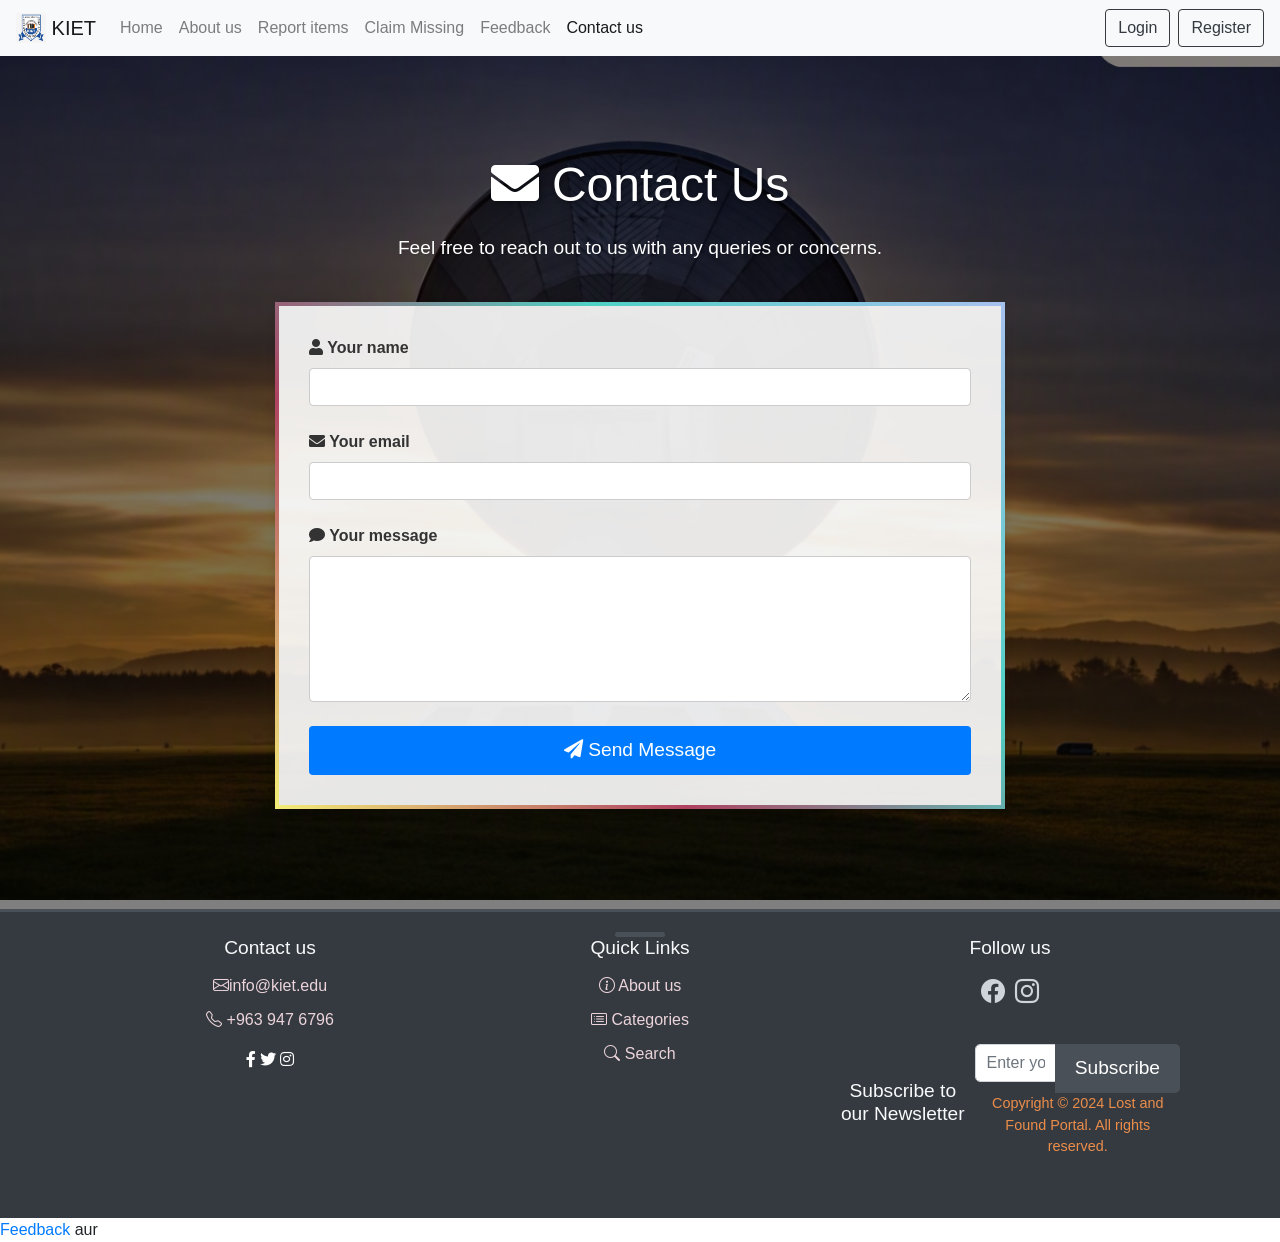
<file: contact.html>
<!DOCTYPE html>
<html lang="en">
<head>
  <meta charset="UTF-8">
  <meta name="viewport" content="width=device-width, initial-scale=1.0">
  <title>Contact Us Page</title>

  <script src="script.js"></script>
  <link rel="stylesheet" href="style.css">
  <!-- Bootstrap CSS -->
  <link rel="stylesheet" href="https://maxcdn.bootstrapcdn.com/bootstrap/4.5.2/css/bootstrap.min.css">
  <!-- Font Awesome -->
  <link rel="stylesheet" href="https://cdnjs.cloudflare.com/ajax/libs/font-awesome/5.15.4/css/all.min.css">
  <!-- Bootstrap Icons -->
  <link rel="stylesheet" href="https://cdn.jsdelivr.net/npm/bootstrap-icons/font/bootstrap-icons.css">

  <!-- Custom CSS -->
  <link rel="stylesheet" href="style.css">
  <style>
    
    body {
      font-family: 'Roboto', sans-serif;
      margin: 0;
      padding: 0;
      /* background-color: #000; */
    }

    .contact-section {
      padding: 100px 0;
      color: #fff;
      position: relative;
      background: url('satelite.png') no-repeat center center fixed;
      background-size: cover;
    }

    .contact-section::before {
      content: '';
      position: absolute;
      top: 0;
      left: 0;
      width: 100%;
      height: 100%;
      background-color: rgba(0, 0, 0, 0.5); /* overlay */
      z-index: 1;
    }

    .contact-section .container {
      position: relative;
      z-index: 2;
    }

    .contact-section .display-4 {
      font-size: 3rem;
      margin-bottom: 20px;
      text-shadow: 2px 2px 4px rgba(0, 0, 0, 0.3);
    }

    .contact-section .lead {
      font-size: 1.2rem;
      margin-bottom: 40px;
      text-shadow: 1px 1px 2px rgba(0, 0, 0, 0.1);
    }

    .contact-card {
      background: rgba(255, 255, 255, 0.9);
      border-radius: 8px;
      padding: 30px;
      box-shadow: 0 4px 8px rgba(0, 0, 0, 0.1);
      transition: transform 0.3s, box-shadow 0.3s;
      border: 4px solid transparent;
      border-image: linear-gradient(45deg, #f3ec78, #af4261, #4fd1c5, #a6c1ee);
      border-image-slice: 1;
      animation: border-rotate 6s linear infinite;
    }

    @keyframes border-rotate {
      0% { border-image: linear-gradient(45deg, #f3ec78, #af4261, #4fd1c5, #a6c1ee); }
      25% { border-image: linear-gradient(135deg, #f3ec78, #af4261, #4fd1c5, #a6c1ee); }
      50% { border-image: linear-gradient(225deg, #f3ec78, #af4261, #4fd1c5, #a6c1ee); }
      75% { border-image: linear-gradient(315deg, #f3ec78, #af4261, #4fd1c5, #a6c1ee); }
      100% { border-image: linear-gradient(405deg, #f3ec78, #af4261, #4fd1c5, #a6c1ee); }
    }
    @keyframes text-glow {
  0% {
    transform: rotateX(0deg) rotateY(0deg);
  }
  50% {
    transform: rotateX(180deg) rotateY(180deg);
  }
  100% {
    transform: rotateX(360deg) rotateY(360deg);
  }
}

    @keyframes text-rotate {
  0% { transform: rotateX(0deg) rotateY(0deg); }
  50% { transform: rotateX(180deg) rotateY(180deg); }
  100% { transform: rotateX(360deg) rotateY(360deg); }
}
/* text-rotate */
.contact-section h1 {
  font-size: 3rem;
  animation: text-rotate 4s linear infinite;
  transform-style: preserve-3d;
}


    .contact-card:hover {
      transform: translateY(-10px);
      box-shadow: 0 8px 16px rgba(0, 0, 0, 0.2);
    }

    .contact-card label {
      font-weight: bold;
      margin-bottom: 0.5rem;
      color: #333;
    }

    .contact-card .form-control {
      padding: 0.75rem;
      margin-bottom: 1.5rem;
      border: 1px solid #ccc;
      border-radius: 4px;
    }

    .btn-primary {
      padding: 10px 20px;
      color: #fff;
      font-size: 1.2rem;
      border-radius: 4px;
      transition: background-color 0.3s, transform 0.3s;
      background-color: #007bff;
      border: none;
    }

    .btn-primary:hover {
      background-color: #0056b3;
      transform: translateY(-3px);
    }
  </style>
</head>
<body>
  <!--Navigation Bar-->
  <nav class="navbar navbar-expand-lg navbar-light bg-light">

  <a href="#" class="navbar-brand">
    <img src="/kiet.png" alt="KIET LOGO" width="30" height="30" class="d-inline-block align-top">
    KIET
  </a>
  <button class="navbar-toggler" type="button" data-toggle="collapse" data-target="#navbarNav">
  <span class="navbar-toggler-icon"></span>
</button>


  <div class="collapse navbar-collapse" id="navbarNav">
      <ul class="navbar-nav ms-auto">
      <li class="nav-item">
        <a href="index.html" class="nav-link">Home</a>
      </li>
      <li class="nav-item">
        <a href="about.html" class="nav-link">About us</a>
      </li>
      <li class="nav-item">
        <a href="report.html" class="nav-link">Report items</a>
      </li>
      <li class="nav-item">
        <a href="claim.html" class="nav-link">Claim Missing</a> 
      </li>
      <li class="nav-item">
        <a href="feedback.html" class="nav-link">Feedback</a>
      </li>
      <li class="nav-item active">
        <a href="contact.html" class="nav-link">Contact us</a>
      </li>
    </ul>
    <div class="d-flex ml-auto">
      <button class="btn btn-outline-dark shadow-none me-lg-3 me-2 mr-2" data-toggle="modal" data-target="#loginModal" type="button">Login</button>
<button class="btn btn-outline-dark shadow-none me-lg-3" data-toggle="modal" data-target="#registerModal" type="button">Register</button>
    </div>
  </div>
</nav>



<!-- Registration Modal -->
<div class="modal fade" id="registerModal" tabindex="-1" role="dialog" aria-labelledby="registerModalLabel" aria-hidden="true">
  <div class="modal-dialog modal-lg" role="document">
    <div class="modal-content">

      <!-- Modal Header -->
  
      <div class="modal-header">
        <h5 class="modal-title d-flex align-items-center" id="registerModalLabel">
          <i class="fas fa-user-plus mr-2"></i> User Registration
        </h5>
        <button type="button" class="btn-close shadow-none" data-dismiss="modal" aria-label="Close"></button>
      </div>

      <!-- Modal Body -->
      <div class="modal-body">
        <form id="register-form">
          <div class="form-group">
            <label for="name">Name</label>
            <input type="text" class="form-control" id="name" required>
          </div>

          <div class="form-group">
            <label for="email">Email</label>
            <input type="email" class="form-control" id="email" required>
          </div>

          <div class="form-group">
            <label for="phone">Phone Number</label>
            <input type="tel" class="form-control" id="phone" required>
          </div>

          <div class="form-group">
            <label for="picture">Picture</label>
            <input type="file" class="form-control" id="picture">
          </div>

          <div class="form-group">
            <label for="address">Address</label>
            <textarea class="form-control" id="address"></textarea>
          </div>

          <div class="form-group">
            <label for="pincode">Pincode</label>
            <input type="text" class="form-control" id="pincode">
          </div>

          <div class="form-group">
            <label for="dob">Date of Birth</label>
            <input type="date" class="form-control" id="dob">
          </div>
          <div class="form-group">
          <label for="password">Password</label>
          <input type="password" class="form-control" id="password" required>
        </div>

        <div class="form-group">
          <label for="confirmPassword">Confirm Password</label>
          <input type="password" class="form-control" id="confirmPassword" required>
        </div>

        </form>
      </div>

      <!-- Modal Footer -->
      <div class="modal-footer">
        <button type="reset" class="btn btn-secondary">Reset</button>
        <button type="submit" form="register-form" class="btn btn-primary">Register</button>
      </div>

    </div>
  </div>
</div>

   <!-- contact section -->
  <section class="contact-section">
    <div class="container">
      <h1 class="display-4 text-center"><i class="fas fa-envelope"></i> Contact Us</h1>
      <p class="lead text-center">Feel free to reach out to us with any queries or concerns.</p>
      
      <div class="row">
        <div class="col-md-8 offset-md-2">
          <div class="contact-card">
            <form id="contactForm">
              <div class="form-group">
                <label for="userName"><i class="fas fa-user"></i> Your name</label>
                <input type="text" class="form-control" id="userName" required>
              </div>
              <div class="form-group">
                <label for="userEmail"><i class="fas fa-envelope"></i> Your email</label>
                <input type="email" class="form-control" id="userEmail" required>
              </div>
              <div class="form-group">
                <label for="userMessage"><i class="fas fa-comment"></i> Your message</label>
                <textarea class="form-control" id="userMessage" rows="5" required></textarea>
              </div>
              <button type="submit" class="btn btn-primary btn-block">
                <i class="fas fa-paper-plane"></i> Send Message
              </button>
            </form>
          </div>
        </div>
      </div>
    </div>                   
  </section>
  
   
  <!-- advanced footer section -->
   <footer class="text-center py-4 advanced-footer">
    <div class="container">
      <div class="row">
        <div class="col-md-4">
          <h5>Contact us</h5>
          <ul class="list-unstyled">
          <li>
            <a href="mailto:info@kiet.edu"><i class="bi bi-envelope"></i>info@kiet.edu</a>
          </li>
          <li>
            <a href="tel:+9639476796"><i class="bi bi-telephone"></i> +963 947 6796</a>
          </li>
          </ul> 
         
        <a href="#" class="text-white"><i class="fab fa-facebook-f"></i></a> 
        <a href="#" class="text-white"><i class="fab fa-twitter"></i></a> 
        <a href="#" class="text-white"><i class="fab fa-instagram"></i></a>
     
    </div>
    <div class="col-md-4">
      <h5>Quick Links</h5>
      <ul class="list-unstyled">
        <li><a href="about.html"><i class="bi bi-info-circle"></i> About us</a></li>
        <li><a href="categories"><i class="bi bi-card-list"></i> Categories</a></li>
        <li><a href="search" ><i class="bi bi-search"></i> Search</a></li> 
      </ul>
    </div>
    <div class="col-md-4">
      <h5>Follow us</h5>
      <ul class="list-unstyled social-icons">
        <li>
          <li><a href="a"><i class="bi bi-facebook"></i> </a>
        </li>
        <li><a href="about.html"><i class="bi bi-instagram"></i></a>
        </li>
        <li><a href="about.html"><i class="bi bi-Linkedin"></i></a>
       </li>
      </ul>

      <div class="newsletter mt-4">
        <h5>Subscribe to our Newsletter</h5>
        <form id="NewsletterForm">
          <div class="input-group">
            <input type="email" class="form-control" placeholder="Enter your email" required>
            <div class="input-group-append">
              <button class="btn btn-primary" type="submit">Subscribe</button>
            </div>
          </div>
          <p> Copyright © 2024 Lost and Found Portal. All rights reserved.</p>
        </form>
      </footer>
      
        <a href="feedback.html">Feedback</a>
  <script src="https://code.jquery.com/jquery-3.5.1.slim.min.js"></script>
  <script src="https://cdnjs.cloudflare.com/ajax/libs/popper.js/1.16.0/umd/popper.min.js"></script>
  <script src="https://maxcdn.bootstrapcdn.com/bootstrap/4.5.2/js/bootstrap.min.js"></script>
  <script src="script.js"></script>
  <link rel="stylesheet" href="style.css"> aur <script src="script.js"></script>
  

</body>
</html>
</file>
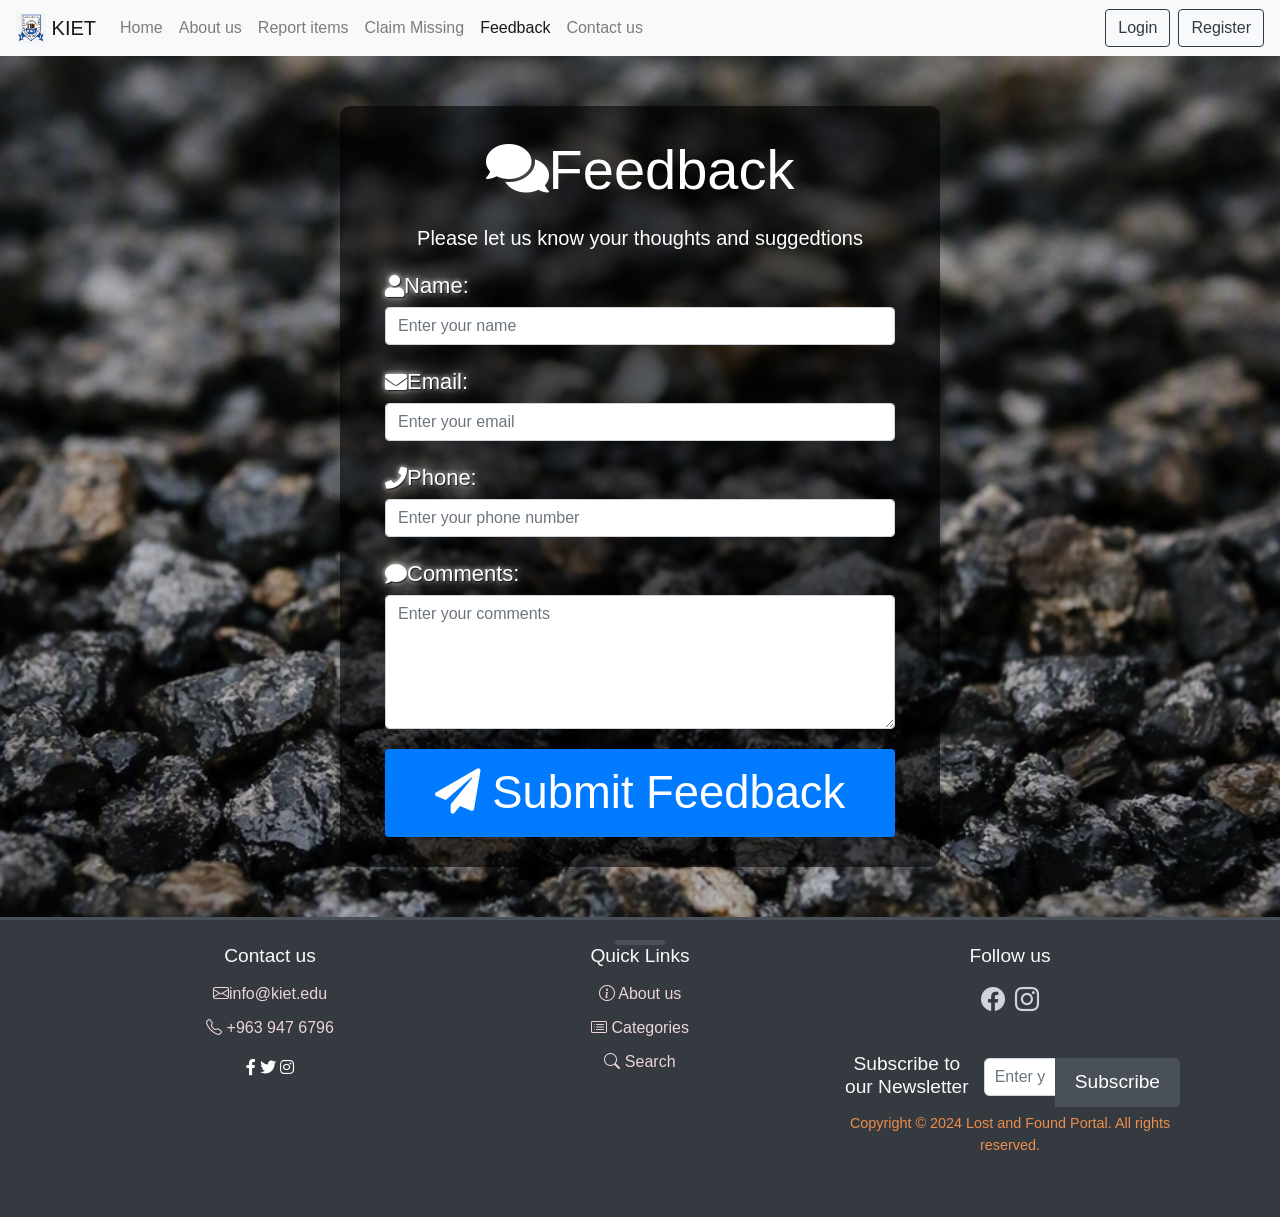
<file: Feedback.html>
<!DOCTYPE html>
<html lang="en">
<head>
  <meta charset="UTF-8">
  <meta name="viewport" content="width=device-width, initial-scale=1.0">
  <title>Feedback page</title>
  <!-- Bootstrap CSS -->
  <link rel="stylesheet" href="https://maxcdn.bootstrapcdn.com/bootstrap/4.5.2/css/bootstrap.min.css">
  <!-- Font Awesome -->
  <link rel="stylesheet" href="https://cdnjs.cloudflare.com/ajax/libs/font-awesome/5.15.4/css/all.min.css">
  <!-- Bootstrap Icons -->
  <link rel="stylesheet" href="https://cdn.jsdelivr.net/npm/bootstrap-icons/font/bootstrap-icons.css">

  <!-- Custom CSS -->
  <link rel="stylesheet" href="style.css">
  <style>


    body {
      font-family: 'Roboto', sans-serif;
      margin: 0;
      padding: 0;
      /* background-color: #000; */
    }

    .contact-section {
      padding: 100px 0;
      color: #fff;
      position: relative;
      background: url('satelite.png') no-repeat center center fixed;
      background-size: cover;
    }

    .contact-section::before {
      content: '';
      position: absolute;
      top: 0;
      left: 0;
      width: 100%;
      height: 100%;
      background-color: rgba(0, 0, 0, 0.5); /* overlay */
      z-index: 1;
    }

    .contact-section .container {
      position: relative;
      z-index: 2;
    }

    .contact-section .display-4 {
      font-size: 3rem;
      margin-bottom: 20px;
      text-shadow: 2px 2px 4px rgba(0, 0, 0, 0.3);
    }

    .contact-section .lead {
      font-size: 1.2rem;
      margin-bottom: 40px;
      text-shadow: 1px 1px 2px rgba(0, 0, 0, 0.1);
    }

    .contact-card {
      background: rgba(255, 255, 255, 0.9);
      border-radius: 8px;
      padding: 30px;
      box-shadow: 0 4px 8px rgba(0, 0, 0, 0.1);
      transition: transform 0.3s, box-shadow 0.3s;
      border: 4px solid transparent;
      border-image: linear-gradient(45deg, #f3ec78, #af4261, #4fd1c5, #a6c1ee);
      border-image-slice: 1;
      animation: border-rotate 6s linear infinite;
    }

    @keyframes border-rotate {
      0% { border-image: linear-gradient(45deg, #f3ec78, #af4261, #4fd1c5, #a6c1ee); }
      25% { border-image: linear-gradient(135deg, #f3ec78, #af4261, #4fd1c5, #a6c1ee); }
      50% { border-image: linear-gradient(225deg, #f3ec78, #af4261, #4fd1c5, #a6c1ee); }
      75% { border-image: linear-gradient(315deg, #f3ec78, #af4261, #4fd1c5, #a6c1ee); }
      100% { border-image: linear-gradient(405deg, #f3ec78, #af4261, #4fd1c5, #a6c1ee); }
    }
    @keyframes text-rotate {
  0% { transform: rotateX(0deg) rotateY(0deg); }
  50% { transform: rotateX(180deg) rotateY(180deg); }
  100% { transform: rotateX(360deg) rotateY(360deg); }
}
/* text-rotate */
.contact-section h1 {
  font-size: 3rem;
  animation: text-rotate 4s linear infinite;
  transform-style: preserve-3d;
}


    .contact-card:hover {
      transform: translateY(-10px);
      box-shadow: 0 8px 16px rgba(0, 0, 0, 0.2);
    }

    .contact-card label {
      font-weight: bold;
      margin-bottom: 0.5rem;
      color: #333;
    }

    .contact-card .form-control {
      padding: 0.75rem;
      margin-bottom: 1.5rem;
      border: 1px solid #ccc;
      border-radius: 4px;
    }

    .btn-primary {
      padding: 10px 20px;
      color: #fff;
      font-size: 1.2rem;
      border-radius: 4px;
      transition: background-color 0.3s, transform 0.3s;
      background-color: #007bff;
      border: none;
    }

    .btn-primary:hover {
      background-color: #0056b3;
      transform: translateY(-3px);
    }
  </style>
</head>
<style>
    body {
    background: url('Feedback bg.png') no-repeat center center fixed;
    background-size: cover;
    color: #fff;
    font-family: Arial, sans-serif;
    
}
    .feedback-section {
        background:rgba(0,0,0,0.6);
        padding: 30px;
        border-radius:10px;
        max-width: 600px;
        margin: 50px auto;
    }
    .feedback-section h1 {
        margin-bottom: 20px;
    }
    .feedback-section .form-group{
        position:relative;
        margin-bottom:20px;
    }
    .feedback-section .form-group label{
       display: block;
       font-size:18px;
       margin-bottom:5px;
       color:#ddd;
       text-shadow: 1px 1px 2px #000,0 0 25px #fefef0,0 0 5px #fff;
       transform: perspective(500px) rotateX(0deg);
       transition: transform 0.3s ease, text-shadow 0.3s ease;
       display: flex;
       align-items: center;
    }
    .feedback-section .form-group label{
       margin-right: 10px;
       font-size: 22px;
       color: #fff;
       transition:color 0.3s ease ;
    }
    .feedback-section .form-group label:hover{
    transform: perspective(500px) rotateX(10deg);
    text-shadow: 2px 2px 4px #000, 0 0 30px #f0f0f0, 0 0 10px #fff;   
    }
    .feedback-section .form-group label:hover i {
        color: #f0f0f0;
}
.feedback-section .btn {
    font-size:1.2cm;
    padding: 10px 20px;
    border-radius: 4px;
    transition: background-color 0.3s, transform 0.3s;

}

@keyframes background-color {
    0% {
        background-color:#007bff;
    }
    50% {
        background-color:#0056b3;
    }
    100% {
        background-color:#007bff;
    }
}


@keyframes transform {
    0% {
        transform: translateY(0);
    }
    50% {
        transform: translateY(-3px)scale(1.05);
    }
    100% {
        transform: translateY(0pxx);
    }
   
}
   
.feedback-section .btn-primary {
    background-color: #007bff;
    border:none;    
}
.feedback-section .btn-primary:hover{
    background-color: #0056b3;
    transform: translateY(-3px);
}
.feedback-section .alert {
   display: none; 
}
.form-control:focus {
   border-color:#007bff;
   box-shadow: 0 0 8px rgba(0,123,155,0.8); 
}
.btn-primary:hover {
    transform: scale(1.05);
    box-shadow:0 5px 15px rgba(0,123,255,0.4);
}
.form-group label {
    animation: floatlabel 1s ease-in-out infinite alternate;
}
@keyframes floatlabel {
    0% {
        transform: translateY(0);
    }
    100% {
        transform: translateY(-5px);
    }
   
}

</style>
<body>
  <!--Navigation Bar-->
  <nav class="navbar navbar-expand-lg navbar-light bg-light">

  <a href="#" class="navbar-brand">
    <img src="/kiet.png" alt="KIET LOGO" width="30" height="30" class="d-inline-block align-top">
    KIET
  </a>
  <button class="navbar-toggler" type="button" data-toggle="collapse" data-target="#navbarNav">
  <span class="navbar-toggler-icon"></span>
</button>


  <div class="collapse navbar-collapse" id="navbarNav">
      <ul class="navbar-nav ms-auto">
      <li class="nav-item">
        <a href="index.html" class="nav-link">Home</a>
      </li>
      <li class="nav-item">
        <a href="about.html" class="nav-link">About us</a>
      </li>
      <li class="nav-item">
        <a href="report.html" class="nav-link">Report items</a>
      </li>
      <li class="nav-item">
        <a href="claim.html" class="nav-link">Claim Missing</a> 
      </li>
      <li class="nav-item active">
        <a href="feedback.html" class="nav-link">Feedback</a>
      </li>
      <li class="nav-item">
        <a href="contact.html" class="nav-link">Contact us</a>
      </li>
    </ul>
    <div class="d-flex ml-auto">
      <button class="btn btn-outline-dark shadow-none mr-2" data-toggle="modal" data-target="#loginModal" type="button">Login</button>
      <button class="btn btn-outline-dark shadow-none" data-toggle="modal" data-target="#registerModal" type="button">Register</button>
    
</nav>




<!-- Registration Modal -->
<div class="modal fade" id="registerModal" tabindex="-1" role="dialog" aria-labelledby="registerModalLabel" aria-hidden="true">
  <div class="modal-dialog modal-lg" role="document">
    <div class="modal-content">

      <!-- Modal Header -->
      <div class="modal-header">
        <h5 class="modal-title d-flex align-items-center" id="registerModalLabel">
          <i class="fas fa-user-plus mr-2"></i> User Registration
        </h5>
        <!-- Correct close button for Bootstrap 4 -->
        <button type="button" class="close" data-dismiss="modal" aria-label="Close">
          <span aria-hidden="true">&times;</span>
        </button>
      </div>

      <!-- Modal Body -->
      <div class="modal-body">
        <form id="register-form">
          <div class="form-group">
            <label for="name">Name</label>
            <input type="text" class="form-control" id="name" required>
          </div>
          <div class="form-group">
            <label for="email">Email</label>
            <input type="email" class="form-control" id="email" required>
          </div>
          <div class="form-group">
            <label for="phone">Phone Number</label>
            <input type="tel" class="form-control" id="phone" required>
          </div>
          <div class="form-group">
            <label for="picture">Picture</label>
            <input type="file" class="form-control" id="picture">
          </div>
          <div class="form-group">
            <label for="address">Address</label>
            <textarea class="form-control" id="address"></textarea>
          </div>
          <div class="form-group">
            <label for="pincode">Pincode</label>
            <input type="text" class="form-control" id="pincode">
          </div>
          <div class="form-group">
            <label for="dob">Date of Birth</label>
            <input type="date" class="form-control" id="dob">
          </div>
          <button type="submit" class="btn btn-primary">Register</button>
        </form>
      </div>

    </div>
  </div>
</div>

   <!-- feedback section -->
  <section class="feedback-section">
    <div class="container">
      <h1 class="display-4 text-center"><i class="fas fa-comments"></i>Feedback</h1>
      <p class="lead text-center">Please let us know your thoughts and suggedtions</p>
      
            <form id="feedback-form">
              <div class="form-group">
                <label for="Name"><i class="fas fa-user"></i>Name:</label>
                <input type="text" class="form-control" id="Name" name="name" placeholder="Enter your name">
              </div>
              <div class="form-group">
                <label for="Email"><i class="fas fa-envelope"></i>Email:</label>
                <input type="email" class="form-control" id="Email" name="email" placeholder="Enter your email" >
              </div>
              <div class="form-group">
                <label for="Phone"><i class="fas fa-phone"></i>Phone:</label>
                <input type="tel" class="form-control" id="Phone" name="phone" placeholder="Enter your phone number">
              </div>
              <div class="form-group">
                <label for="Comments"><i class="fas fa-comment"></i> Comments:</label>
                <textarea class="form-control" id="Comments" name="Comments" rows="5" placeholder="Enter your comments" required></textarea>
              </div>
            
    <button type="submit" class="btn btn-primary btn-block">
  <i class="fas fa-paper-plane"></i> Submit Feedback
</button>
<div class="alert alert-success mt-3" id="success-alert">
   Thank You for your Feedback!</div>
  <div class="alert alert-danger mt-3"> Oops! Something went wrong. Please try again.</div>

           </form> 
         
        </div>
      </div>
    </div>                   
  </section>

  <!-- advanced footer section -->
   <footer class="text-center py-4 advanced-footer">
    <div class="container">
      <div class="row">
        <div class="col-md-4">
          <h5>Contact us</h5>
          <ul class="list-unstyled">
          <li>
            <a href="mailto:info@kiet.edu"><i class="bi bi-envelope"></i>info@kiet.edu</a>
          </li>
          <li>
            <a href="tel:+9639476796"><i class="bi bi-telephone"></i> +963 947 6796</a>
          </li>
          </ul> 
         
        <a href="#" class="text-white"><i class="fab fa-facebook-f"></i></a> 
        <a href="#" class="text-white"><i class="fab fa-twitter"></i></a> 
        <a href="#" class="text-white"><i class="fab fa-instagram"></i></a>
     
    </div>
    <div class="col-md-4">
      <h5>Quick Links</h5>
      <ul class="list-unstyled">
        <li><a href="about.html"><i class="bi bi-info-circle"></i> About us</a></li>
        <li><a href="categories"><i class="bi bi-card-list"></i> Categories</a></li>
        <li><a href="search" ><i class="bi bi-search"></i> Search</a></li> 
      </ul>
    </div>
    <div class="col-md-4">
      <h5>Follow us</h5>
      <ul class="list-unstyled social-icons">
        <li>
          <li><a href="a"><i class="bi bi-facebook"></i> </a>
        </li>
        <li><a href="about.html"><i class="bi bi-instagram"></i></a>
        </li>
        <li><a href="about.html"><i class="bi bi-Linkedin"></i></a>
       </li>
      </ul>

      <div class="newsletter mt-4">
        <h5>Subscribe to our Newsletter</h5>
        <form id="NewsletterForm">
          <div class="input-group">
            <input type="email" class="form-control" placeholder="Enter your email" required>
            <div class="input-group-append">
              <button class="btn btn-primary" type="submit">Subscribe</button>
            </div>
          </div>
        </div>
          <p> Copyright © 2024 Lost and Found Portal. All rights reserved.</p>
        </form>
      </footer>
        
  <script src="https://code.jquery.com/jquery-3.5.1.slim.min.js"></script>
  <script src="https://cdnjs.cloudflare.com/ajax/libs/popper.js/1.16.0/umd/popper.min.js"></script>
  <script src="https://maxcdn.bootstrapcdn.com/bootstrap/4.5.2/js/bootstrap.min.js"></script>
  <script src="script.js"></script>
</body>
</html>
</file>
<file: style.css>
.nav-link.active {
  background-color: #007bff;
  color: #fff;
  border-radius: 5px;
}

/* hero section */
.hero-section {
    background:url('/Feedback\ bg.png')no repeat center center;
    background-color: cover;
    color: white;
    background-color: #f8f9fa;
    padding: 60px 0;
    text-align: center;
}
.hero-section h1{
    font-size: 2.5rem;
    color:#fffde7;
}
.hero-section p {
    font-size: 1.2rem;
    color: #d9e4ed;
}

 /* <!-- Search bar Section --> */
.search-bar-section {
    position: relative;
    top: 10px;
    /* adjust this value to position the search bar between hero and container */
}
.search-bar {
    display: flex;
    justify-content: center;
    align-items: center;
    background: linear-gradient(to right,#f8f9fa,#ffffff);
    padding: 15px;
    border-radius: 15px;
    box-shadow:0 4px 8px rgba(0,0,0,0.1);
    transition: all 0.3s ease;
    width: 80%;
    margin: 0 auto;
}
.search-bar input {
    flex: 1;
    padding: 10px 15px;
    border-radius:8px;
    border: 1px solid #ced4da;
    box-shadow: 0 2px 4px rgba(0,0,0,0.1);
}
.search-bar button{
    padding: 10px;
    margin-left:10px;
    border: none;
    border-radius: 8px;
    background-color: #343a40;
    color: #ffffff;
    font-size: 1rem;
    cursor: pointer;
    transition: all 0.3 ease;
}
.search-bar button:hover{
    background-color: #495057;
}
/* About us Section */
#about-us {
    padding: 40px 0;
    background:linear-gradient(to right,#f8f9fa,#ffffff);
    border-radius:10px;
    box-shadow: 0 4px 8px rgba(0,0,0,0.1);
    animation: float 1.5s ease-in-out infinite alternate;
}
#about-us .animated-header {
    font-size: 2rem;
    text-align: center;
    color: #343a40;
    animation: textGlow 3s ease-in-out infinite alternate;
}
#about-us p {
  font-size: 1rem;
  color: #6c757d;
  text-align: center;
  margin:0 10px 0 10px;
}

#about-us .animated-image {
  animation: float 3s ease-in-out infinite alternate;
  width: 100%;
  height: auto;
}

@keyframes textGlow {
  0%,100% {
    text-shadow: 1px 1px 5px rgba(0, 0, 0, 0.2),0 0 10px rgba(0, 0, 0, 0.7);
    }
  50% { text-shadow: 1px 1px 5px rgba(0, 0, 0, 0.2),0 0 20px rgba(0,255, 255, 0.7); 
    }
}
@keyframes float {
  0%,100% { transform: translateY(0); }
  50% { transform: translateY(-10px); }
}
/* Categories section */
#categories {
    padding: 40px 0;
    background-color: #ffffff;
    border-radius: 10px;
    box-shadow: 0 4px 8px rgba(0,0,0,0.1);
}
#categories .animated-header {
   font-size: 2rem;
   text-align: center;
   color: #343a40;
   animation: textGlow 1.5s ease-in-out infinite alternate;
}
.category-card {
text-align: center;
padding: 20px;
border-radius: 10px;
background-color: linear-gradient(to bottom right,#f8f9fa,#ffffff);
box-shadow: 0 4px 8px rgba(0,0,0,0.1);
transition: transform 0.3s ease, box-shadow 0.3s ease;
animation: floatLabel 3s ease-in-out infinite alternate;
}

.category-card:hover {
    transform: translateY(-10px);
    box-shadow: 0 8px 16px rgba(0,0,0,0.2);
}

.category-card img {
    width: 100%;
    height: auto;
    border-radius: 10px;
    margin-bottom: 15px;
}
.category-card h3 {
    font-size: 1.5rem;
    color: #343a40;
}
.category-card p {
    font-size: 1rem;
    color: #6c757d;
}
@keyframes floatLabel {
    0%
    {transform: translateY(0);
    box-shadow: 0 4px 8px rgba(0,0,0,0.1);
} 
    
    50% {
        transform: translateY(-10px);
        box-shadow: 0 8px 16px rgba(0,0,0,0.2);
    }
    100% {
        transform: translateY(0);
        box-shadow: 0 4px 8px rgba(0,0,0,0.1);
    }
}

/* Responsive styles */
@media (max-width: 576px) {
    .hero-section h1 {
        font-size: 2rem;
    }
    .hero-section p {
        font-size: 1rem;
    }
    .search-bar {
        width: 100%;
    }
    #about-us .row {
        flex-direction: column-reverse;
    }
    .category-card {
        margin-bottom: 20px;
    }
}

/* How It Works section */
#how-it-works {
    background: linear-gradient(135deg, #00c6ff, #0072ff);
    perspective: 1000px;
}
.how-it-works-wrapper {
    display: flex;
    flex-wrap: wrap;
    gap: 15px;
    padding: 20px;
    transform-style: preserve-3d;
    overflow: hidden;
    position: relative;
}
.how-it-works-card {
    flex: 1 1 calc(33.333% - 30px);
    background: linear-gradient(to bottom right, #ffffff, #e9ecef);
    border-radius: 10px;
    box-shadow: 0 4px 8px rgba(0,0,0,0.1);
    padding: 20px;
    text-align: center;
    flex: 0 0 33.33%;;
    margin-bottom: 20px;
    transition: transform 0.3s ease, box-shadow 0.3s ease;
    scroll-snap-align: start;
    transform:rotateY(20deg);  
}

.how-it-works-card:hover {
    transform: scale(1.05) rotateY(5deg); /* Enhanced hover effect */
    box-shadow: 0 8px 16px rgba(0, 0, 0, 0.2);
}

.how-it-works-icon {
    font-size: 3rem;
    color: #007bff;
    margin-bottom: 10px;
}

.how-it-works-card h3 {
    font-size: 1.5rem;
    color: #343a40;
    margin-bottom: 10px;
}

.how-it-works-card p {
    font-size: 1rem;
        color: #6c757d;   
}

.btn-black {
    background-color: #ffffff;
    border: 1px solid #ced4da;
    box-shadow: 0 4px 8px rgba(0,0,0,0.1);
    font-size: 1.5rem;
}

@media (max-width: 768px) {
    .how-it-works-wrapper {
        flex-direction: column;
        overflow-x: hidden;
        overflow-y: auto;
    }
}
.how-it-works-card {
    flex: 0 0 100%;
   
}

.arrow-container {
    display: none;
}

/* Testimonials section */

#testimonials {
    background-color: #f8f9fa;
    padding: 60px 0;
}

.animated-header {
    font-family: 'Roboto', sans-serif;
    font-size: 2rem;
    color: #343a40;
    text-shadow: 1px 1px 2px rgba(0, 0, 0, 0.2);
    transform: rotateY(15deg);
    transition: transform 0.3s ease, color 0.3s ease;
}

.animated-header:hover {
    color: #007bff;
    transform: rotateY(0);
}

.testimonial-card {
    padding: 20px;
    border-radius: 10px;
    box-shadow: 0 4px 8px rgba(0, 0, 0, 0.1);
    text-align: center;
    margin-bottom: 20px;
    transition: transform 0.3s ease, box-shadow 0.3s ease;
}

.testimonial-card:hover {
    transform: translateY(-10px);
    box-shadow: 0 8px 16px rgba(0, 0, 0, 0.2);
}
.testimonial-icon {
    font-size: 3rem;
    color: #007bff;
    margin-bottom: 10px;
}
.testimonial-card p {
    font-size: 1rem;
    color: #343a40;
    margin-bottom: 10px;
}
.testimonial-card h5 {
    font-size: 1.25rem;
    color: #343a40;
    margin-bottom: 5px;
}
.testimonial-card small {
    font-size: 0.875rem;
    color: #6c757d;
    margin-bottom: 10px;
}
.bg-light-green {
    background-color:#d0f0c0;
}
.bg-light-yellow {
    background-color:#fffde7;
}
.bg-light-blue {
    background-color:#e0f7fa;
}

/* General styles for section */
.py-5 { 
   padding: 60px 0;
}

.animated-header {
    font-family: 'Roboto', sans-serif;
    font-size: 2rem;
    text-align: center;
    color: #343a40;
    text-shadow: 1px 1px 2px rgba(0, 0, 0, 0.2);
    transform: rotateY(15deg);
    transition: transform 0.3s ease, color 0.3s ease;
}    

.animated-header:hover {
    color: #007bff;
    transform: rotateY(0);
}
/* Latest Updates Section */

#latest-updates {
    background: linear-gradient(135deg, #f7f7f5, #feb47b);
    perspective: 1000px;
}

/* Left & Right Arrow Container */
#latest-updates .arrow-container {
    display: flex;
    justify-content: space-between;
    align-items: center;

    position: absolute;
    top: 50%;
    left: 0;
    right: 0;

    z-index: 10;
    pointer-events: none;
}

/* Arrow buttons */
#latest-updates .arrow-container button {
    pointer-events: auto;
    width: 45px;
    height: 45px;
    border-radius: 50%;
    border: 1px solid #ced4da;
    background-color: white;
    box-shadow: 0 4px 8px rgba(0,0,0,0.2);
    font-size: 1.3rem;
}


.latest-updates-wrapper {
    display: flex;
    gap: 15px;
    padding: 20px;
    transform-style: preserve-3d;
    overflow: hidden;
    position: relative;
}

.update-card {
    background: linear-gradient(to bottom right, #ffffff, #ececef);
    padding: 20px;
    border-radius: 10px;
    box-shadow: 0 4px 8px rgba(0, 0, 0, 0.1);
    text-align: center;
    flex: 0 0 calc(33.33% - 10px);
    margin-bottom: 20px;
    transition: transform 0.3s ease, box-shadow 0.3s ease;
    transform: rotateY(20deg);
}

.update-card:hover {
    transform: scale(1.05) rotateY(0);
    box-shadow: 0 8px 16px rgba(0, 0, 0, 0.2);
}

.update-icon {
    font-size: 3rem;
    color: #007bff;
    margin-bottom: 10px;
}

.update-card h3 {
    font-size: 1.5rem;
    color: #343a40;
    margin-bottom: 10px;
}

.update-card p {
    font-size: 1.5rem;
    color: #6c757d;
}
/* Chevron arrows */
.btn-light {
    background-color: #ffffff;
    border: 1px solid #ced4da;
    box-shadow: 0 4px 8px rgba(0,0,0,0.1);
    font-size: 1.5rem;
    padding: 10px;
}
.btn-light:hover {
    background-color: #e9ecef;
    
}
.position-relative {
    position: relative;
}
.position-absolute {
    position: absolute;
}
.translate-middle-y {
    transform: translateY(-50%);
}
.arrow-container{
    
    display: flex;
    justify-content: center;
    gap: 20px;
    margin-top: 20px;
    margin-left:86% ;
}
/* Responsive Adjustments */
@media (max-width: 768px) {
    .latest-updates-wrapper {
        flex-direction: column;
        overflow-x: hidden;
        overflow-y: auto;
    }
    .update-card {
        flex: 0 0 100%;
    }
    .arrow-container {
        display: none; /* Hide arrows on smaller screens */
    }
}


/* Contact us section */
/* Contact Us Section */
#contact-us {
    background-color: #f1f1f1;
    padding: 60px 0;
}

.animated-header {
    font-family: 'Roboto', sans-serif;
    font-size: 2rem;
    color: #343a40;
    text-shadow: 1px 1px 2px rgba(0, 0, 0, 0.2);
    transform: rotateY(15deg);
    transition: transform 0.3s ease, color 0.3s ease;
}

.animated-header:hover {
    color: #007bff;
    transform: rotateY(0);
}

.contact-details,
.contact-form {
    padding: 20px;
    border-radius: 10px;
    box-shadow: 0 4px 8px rgba(0, 0, 0, 0.1);
    margin-bottom: 20px;
}

.contact-details {
    background-color: #ffffff;
}
.contact-form {
    background-color: #ffffff;
}
.contact-details h3,.contact-form h3 {
    font-size: 1.5rem;
    color: #343a40;
    margin-bottom: 15px;
}
.contact-details ul li {
    font-size: 1rem;
    color: #6c757d;
    margin-bottom: 10px;
}
.contact-details ul li i {
    margin-right: 10px;
    color: #007bff;
}
.contact-form .form-group {
    margin-bottom: 15px;
}
.contact-foem label {
    font-size: 1rem;
    color: #343a40;
    margin-bottom: 5px;
}
.contact-form.form-control {
    border-radius: 5px;
    border: 1px solid #ced4da;
}
.contact-form .btn-primary {
    background-color: #007bff;
    border: none;

}
.contact-form .btn-primary:hover {
    background-color: #0056b3;
}
.contact-details ul li{
    color: #007bff;
    margin-right: 10px;
}

.collapse.active{
    background-color:#0072ff;
    border-radius: 5px;
}
.collapse.d-flex .btn {
    margin-left: auto;
}

/* Footer */
footer {
    background-color: #343a40;
    color: #ffffff;
    padding: 40px 0;
    border-top: 3px solid #495057;
    position: relative;
}

footer .container {
    display: flex;
    flex-direction: column;
    align-items: center;
}

footer .row {
    width: 100%;
    display: flex;
    justify-content: space-around;
    margin-bottom: 20px;
}

footer h5 {
    font-size: 1.2rem;
    color: #f8f9fa;
    margin-bottom: 15px;
}

footer ul {
    list-style: none;
    padding: 0;
}

footer ul li {
    margin-bottom: 10px;
}
footer ul li a {
    color: #ecd4da;
    text-decoration: none;
    transition: color 0.3s ease;
}
footer ul li a:hover {
    color: #ffffff;
}

footer p {
    font-size: 0.9rem;
    color: #ec8d4a;
}

footer::before {
    content: "";
    position: absolute;
    top: 20px;
    left: 50%;
    transform: translateX(-50%);
    width: 50px;
    height: 5px;
    background-color: #495057;
    border-radius: 5px;
}

/* Social Icons */
.social-icons {
    display: flex;
    justify-content: center;
    gap: 10px;
}

.social-icons li {
    display: inline-block;
}
.social-icons li a {
    font-size: 1.5rem;
    color: #ced4da;
    transition: color 0.3s ease;
}

.social-icons li a:hover {
    color: #ffffff;
}

/* Newsletter */
.newsletter {
    text-align: center;
    margin-top: 20px;
}
.newsletter {
    display:flex;
    justify-content:center;
    align-items: center;
    gap: 10px;
}
.newsletter input{
    padding: 10px;
    border: 1px solid #ced4da;
    border-radius: 5px;
    flex: 1;
}
.newsletter button {
    padding: 10px 20px;
    border: none;
    background-color: #495057;
    border-radius: 5px;
    color: #ffffff;
    cursor: pointer;
    transition: background-color 0.3s ease;
   
}
.newsletter button:hover {
    background-color: #343a40;

}
/* animation */
@keyframes float
</file>
